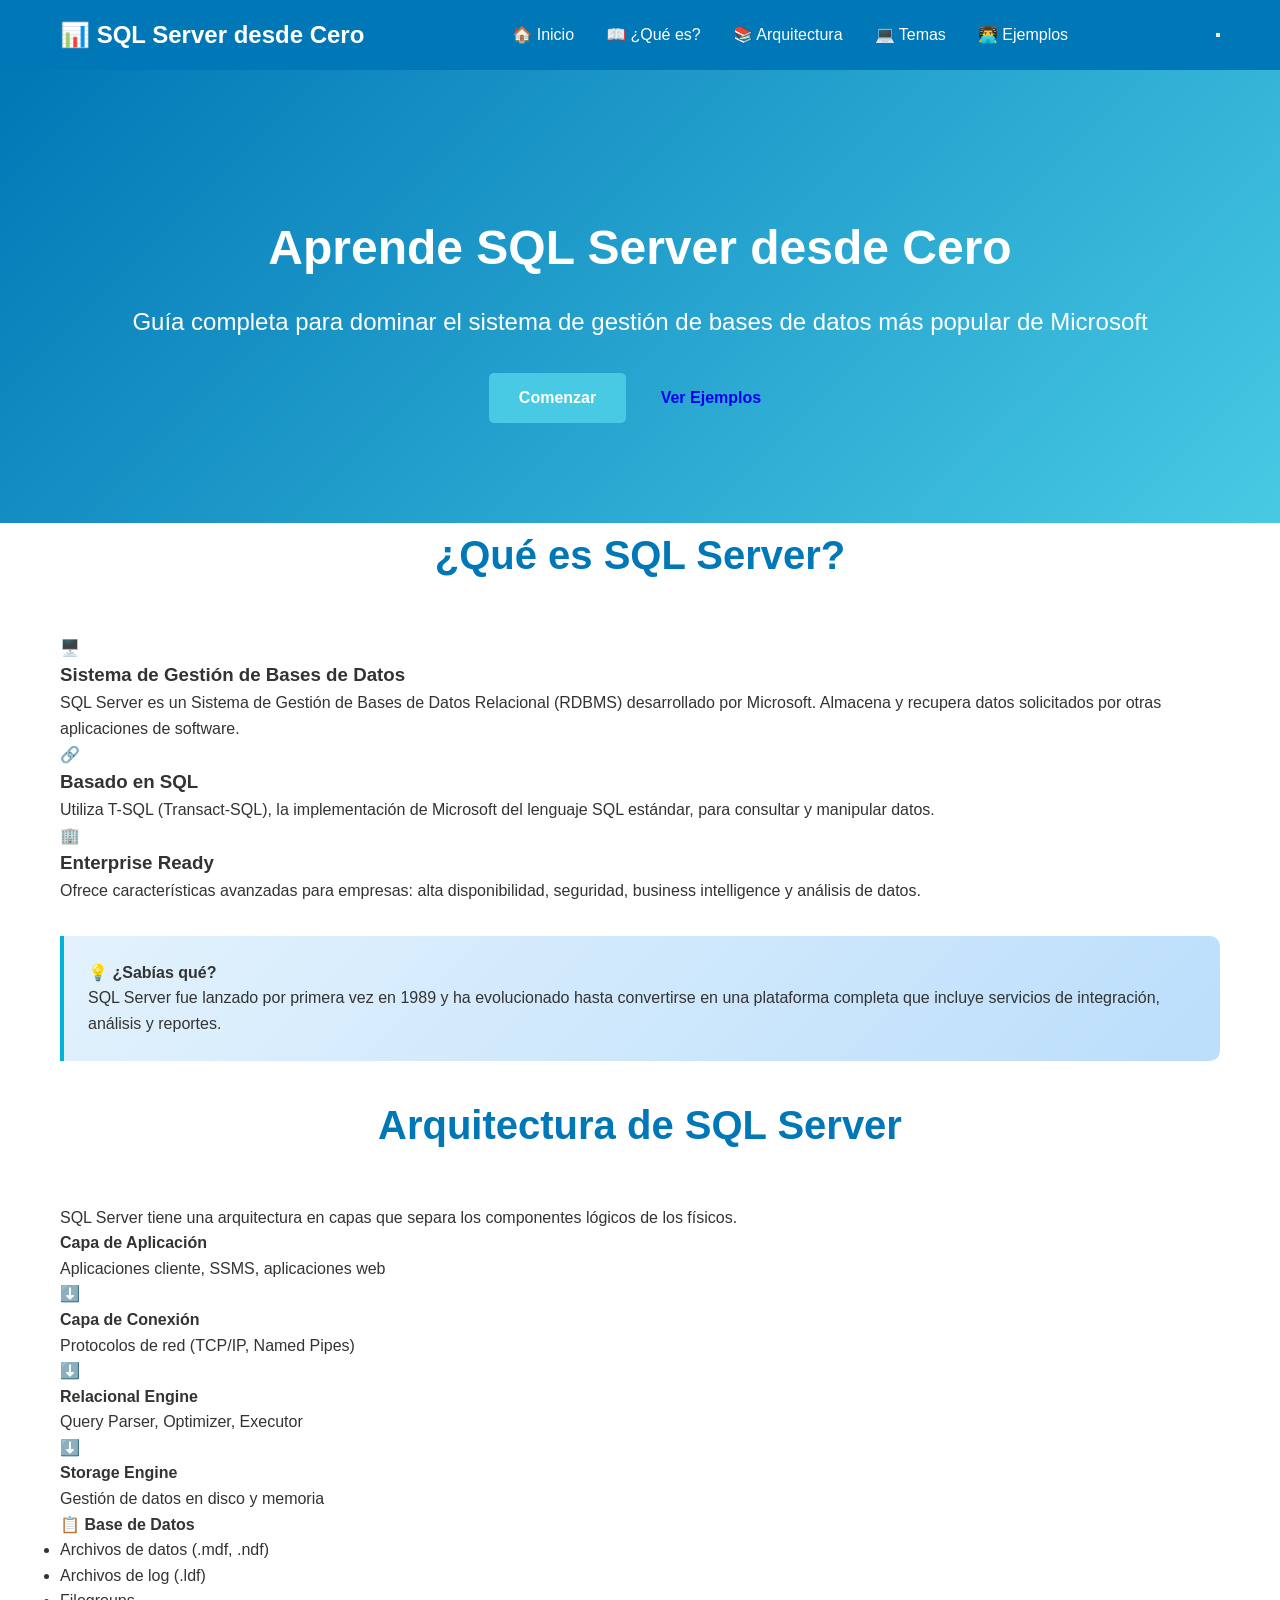
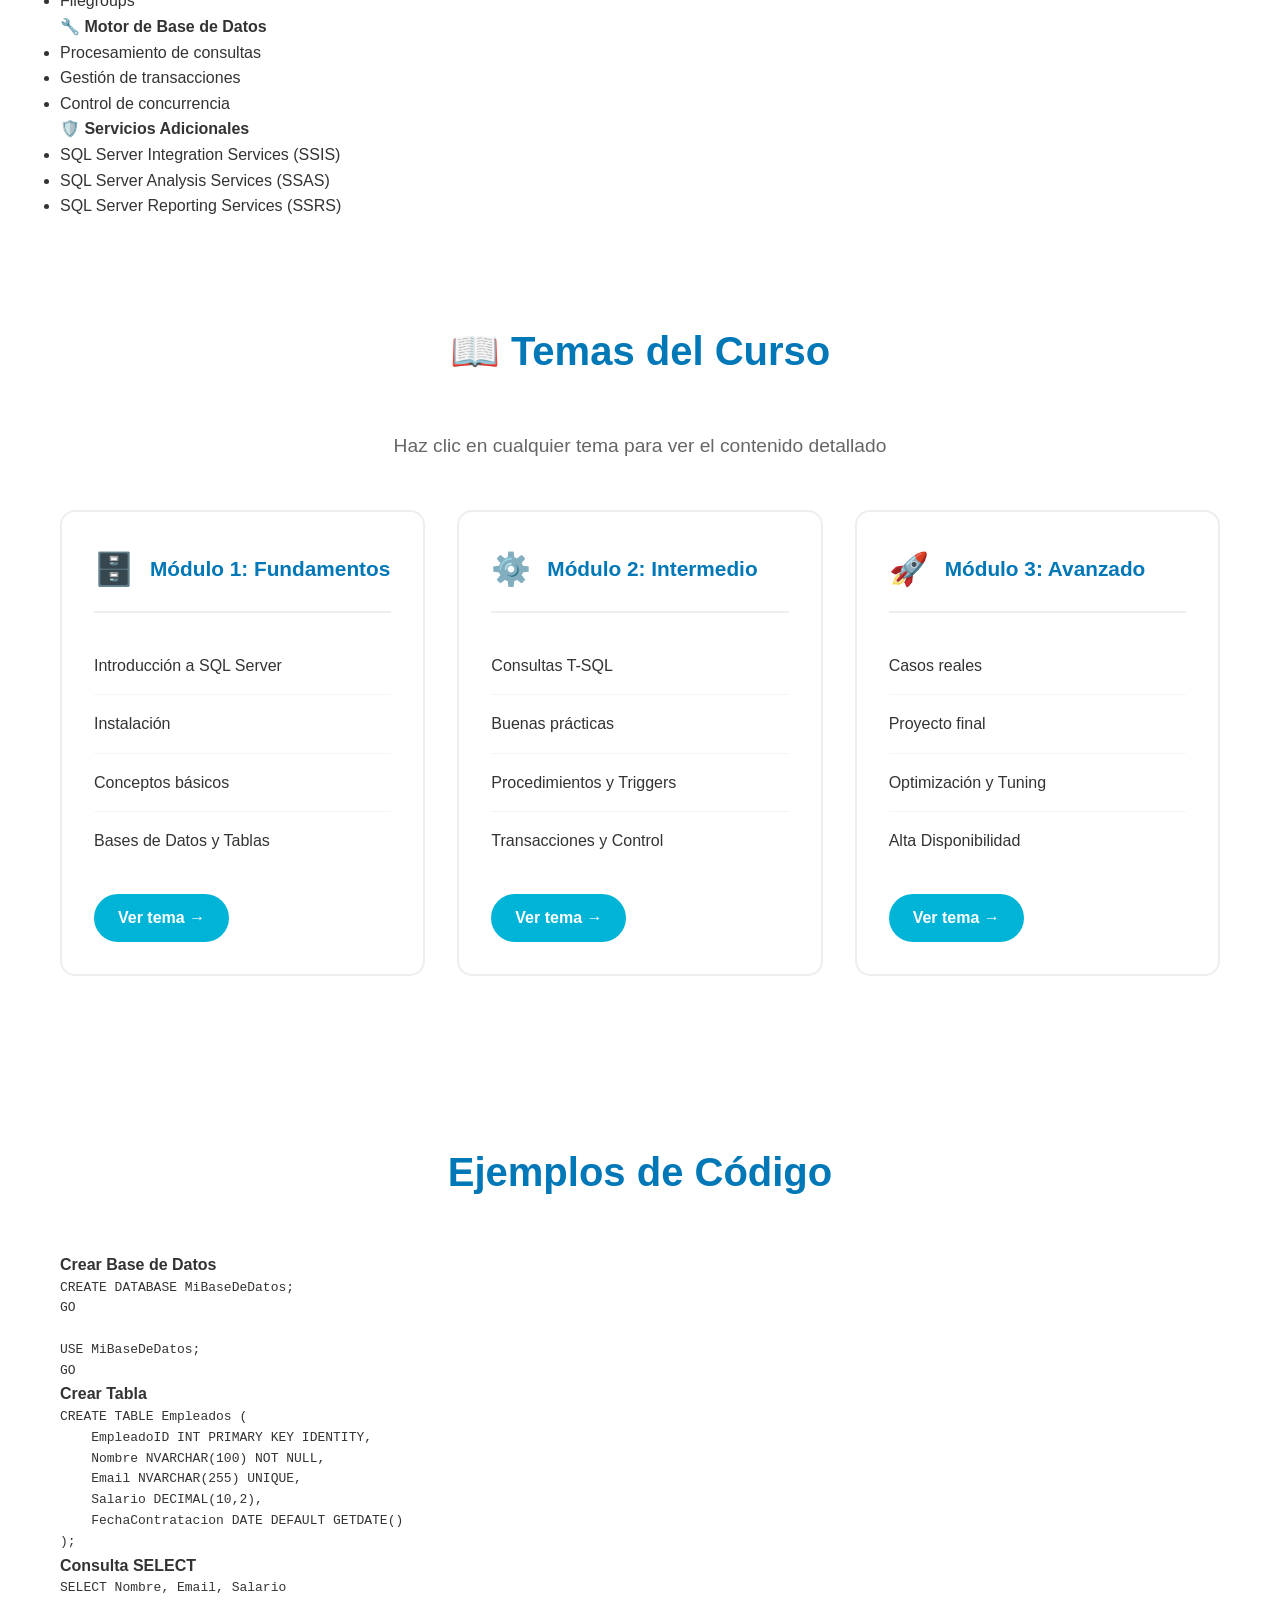
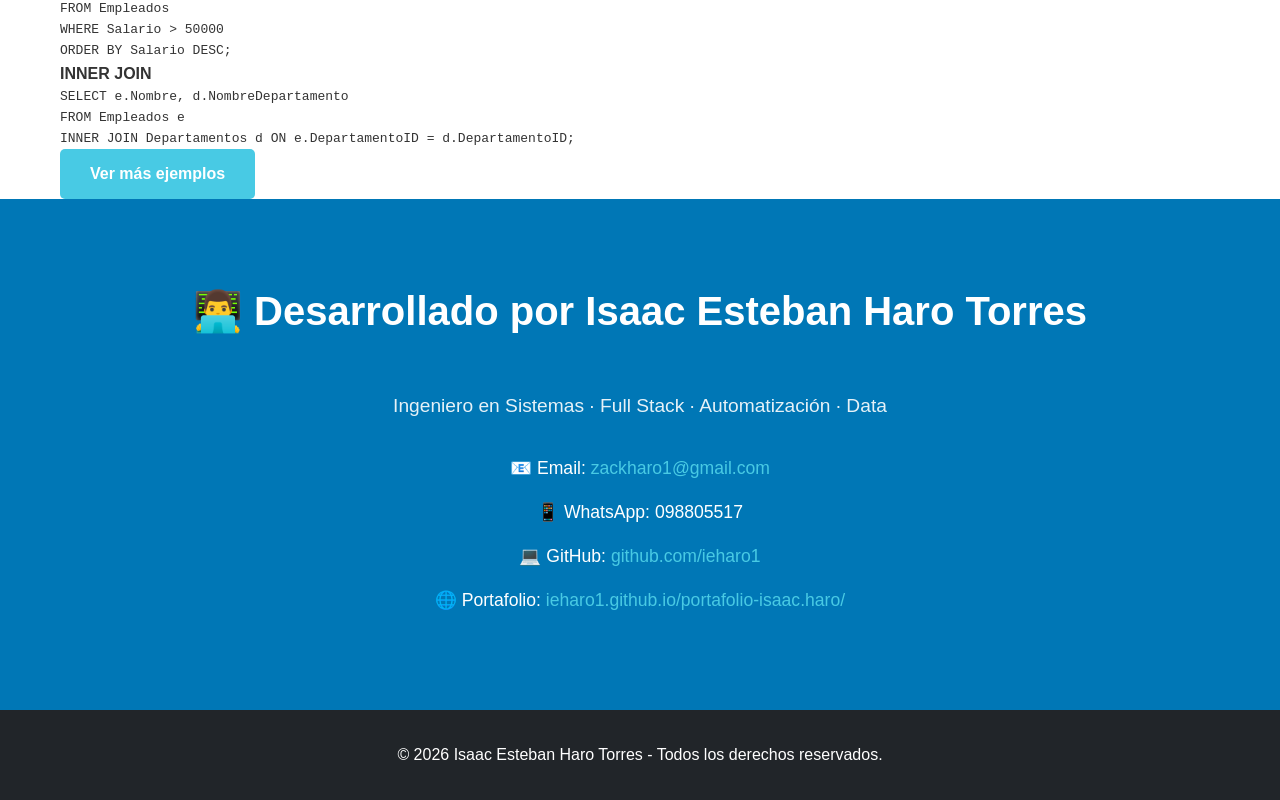
<file: index.html>
<!DOCTYPE html>
<html lang="es">
<head>
    <meta charset="UTF-8">
    <meta name="viewport" content="width=device-width, initial-scale=1.0">
    <title>SQL Server desde Cero - Guía Completa</title>
    <link rel="stylesheet" href="css/styles.css">
    <link href="https://fonts.googleapis.com/css2?family=Roboto:wght@300;400;500;700&family=Fira+Code:wght@400;500&display=swap" rel="stylesheet">
</head>
<body>
    <!-- Header -->
    <header class="header">
        <nav class="navbar">
            <div class="container">
                <div class="logo">
                    <span class="logo-icon">📊</span>
                    <span class="logo-text">SQL Server desde Cero</span>
                </div>
                <ul class="nav-menu" id="navMenu">
                    <li><a href="#inicio">🏠 Inicio</a></li>
                    <li><a href="#que-es">📖 ¿Qué es?</a></li>
                    <li><a href="#arquitectura">📚 Arquitectura</a></li>
                    <li><a href="#temas">💻 Temas</a></li>
                    <li><a href="#ejemplos">👨‍💻 Ejemplos</a></li>
                </ul>
                <button class="nav-toggle" id="navToggle">
                    <span></span>
                    <span></span>
                    <span></span>
                </button>
            </div>
        </nav>
    </header>

    <!-- Hero Section -->
    <section id="inicio" class="hero">
        <div class="container">
            <h1>Aprende SQL Server desde Cero</h1>
            <p class="hero-subtitle">Guía completa para dominar el sistema de gestión de bases de datos más popular de Microsoft</p>
            <div class="hero-buttons">
                <a href="#que-es" class="btn btn-primary">Comenzar</a>
                <a href="#ejemplos" class="btn btn-secondary">Ver Ejemplos</a>
            </div>
        </div>
    </section>

    <!-- ¿Qué es SQL Server? -->
    <section id="que-es" class="section">
        <div class="container">
            <h2>¿Qué es SQL Server?</h2>
            <div class="content-grid">
                <div class="content-card">
                    <div class="card-icon">🖥️</div>
                    <h3>Sistema de Gestión de Bases de Datos</h3>
                    <p>SQL Server es un Sistema de Gestión de Bases de Datos Relacional (RDBMS) desarrollado por Microsoft. Almacena y recupera datos solicitados por otras aplicaciones de software.</p>
                </div>
                <div class="content-card">
                    <div class="card-icon">🔗</div>
                    <h3>Basado en SQL</h3>
                    <p>Utiliza T-SQL (Transact-SQL), la implementación de Microsoft del lenguaje SQL estándar, para consultar y manipular datos.</p>
                </div>
                <div class="content-card">
                    <div class="card-icon">🏢</div>
                    <h3>Enterprise Ready</h3>
                    <p>Ofrece características avanzadas para empresas: alta disponibilidad, seguridad, business intelligence y análisis de datos.</p>
                </div>
            </div>
            
            <div class="info-box">
                <h4>💡 ¿Sabías qué?</h4>
                <p>SQL Server fue lanzado por primera vez en 1989 y ha evolucionado hasta convertirse en una plataforma completa que incluye servicios de integración, análisis y reportes.</p>
            </div>
        </div>
    </section>

    <!-- Arquitectura -->
    <section id="arquitectura" class="section section-alt">
        <div class="container">
            <h2>Arquitectura de SQL Server</h2>
            <p class="section-intro">SQL Server tiene una arquitectura en capas que separa los componentes lógicos de los físicos.</p>
            
            <div class="architecture-diagram">
                <div class="arch-layer">
                    <h4>Capa de Aplicación</h4>
                    <p>Aplicaciones cliente, SSMS, aplicaciones web</p>
                </div>
                <div class="arch-arrow">⬇️</div>
                <div class="arch-layer">
                    <h4>Capa de Conexión</h4>
                    <p>Protocolos de red (TCP/IP, Named Pipes)</p>
                </div>
                <div class="arch-arrow">⬇️</div>
                <div class="arch-layer">
                    <h4>Relacional Engine</h4>
                    <p>Query Parser, Optimizer, Executor</p>
                </div>
                <div class="arch-arrow">⬇️</div>
                <div class="arch-layer">
                    <h4>Storage Engine</h4>
                    <p>Gestión de datos en disco y memoria</p>
                </div>
            </div>

            <div class="components-grid">
                <div class="component-card">
                    <h4>📋 Base de Datos</h4>
                    <ul>
                        <li>Archivos de datos (.mdf, .ndf)</li>
                        <li>Archivos de log (.ldf)</li>
                        <li>Filegroups</li>
                    </ul>
                </div>
                <div class="component-card">
                    <h4>🔧 Motor de Base de Datos</h4>
                    <ul>
                        <li>Procesamiento de consultas</li>
                        <li>Gestión de transacciones</li>
                        <li>Control de concurrencia</li>
                    </ul>
                </div>
                <div class="component-card">
                    <h4>🛡️ Servicios Adicionales</h4>
                    <ul>
                        <li>SQL Server Integration Services (SSIS)</li>
                        <li>SQL Server Analysis Services (SSAS)</li>
                        <li>SQL Server Reporting Services (SSRS)</li>
                    </ul>
                </div>
            </div>
        </div>
    </section>

    <!-- Temas -->
    <section id="temas" class="topics">
        <div class="container">
            <h2>📖 Temas del Curso</h2>
            <p class="topics-intro">Haz clic en cualquier tema para ver el contenido detallado</p>
            
            <div class="topics-grid">
                <div class="topic-card">
                    <div class="topic-header">
                        <span class="topic-icon">🗄️</span>
                        <h3>Módulo 1: Fundamentos</h3>
                    </div>
                    <ul class="topic-list">
                        <li><a href="#tema1-1">Introducción a SQL Server</a></li>
                        <li><a href="#tema1-2">Instalación</a></li>
                        <li><a href="#tema1-3">Conceptos básicos</a></li>
                        <li><a href="#tema1-4">Bases de Datos y Tablas</a></li>
                    </ul>
                    <a href="#tema1-1" class="btn-topic">Ver tema →</a>
                </div>

                <div class="topic-card">
                    <div class="topic-header">
                        <span class="topic-icon">⚙️</span>
                        <h3>Módulo 2: Intermedio</h3>
                    </div>
                    <ul class="topic-list">
                        <li><a href="#tema2-1">Consultas T-SQL</a></li>
                        <li><a href="#tema2-2">Buenas prácticas</a></li>
                        <li><a href="#tema2-3">Procedimientos y Triggers</a></li>
                        <li><a href="#tema2-4">Transacciones y Control</a></li>
                    </ul>
                    <a href="#tema2-1" class="btn-topic">Ver tema →</a>
                </div>

                <div class="topic-card">
                    <div class="topic-header">
                        <span class="topic-icon">🚀</span>
                        <h3>Módulo 3: Avanzado</h3>
                    </div>
                    <ul class="topic-list">
                        <li><a href="#tema3-1">Casos reales</a></li>
                        <li><a href="#tema3-2">Proyecto final</a></li>
                        <li><a href="#tema3-3">Optimización y Tuning</a></li>
                        <li><a href="#tema3-4">Alta Disponibilidad</a></li>
                    </ul>
                    <a href="#tema3-1" class="btn-topic">Ver tema →</a>
                </div>
            </div>

            <!-- Contenido Detallado de Temas -->
            <div class="topic-content">
                <div class="content-detail" id="tema1-1">
                    <h3>📊 Introducción a SQL Server</h3>
                    <div class="content-body">
                        <p><strong>SQL Server</strong> es un Sistema de Gestión de Bases de Datos Relacional (RDBMS) desarrollado por Microsoft. Utiliza T-SQL (Transact-SQL) para consultar y manipular datos.</p>
                        <h4>Historia:</h4>
                        <p>SQL Server fue lanzado por primera vez en 1989 y ha evolucionado hasta convertirse en una plataforma completa que incluye servicios de integración, análisis y reportes.</p>
                        <h4>Características Principales:</h4>
                        <ul>
                            <li><strong>T-SQL:</strong> Extensión de Microsoft del SQL estándar</li>
                            <li><strong>SSMS:</strong> SQL Server Management Studio</li>
                            <li><strong>Integration Services:</strong> SSIS para ETL</li>
                            <li><strong>Reporting Services:</strong> SSRS para reportes</li>
                        </ul>
                        <div class="info-box">
                            <strong>💡 ¿Sabías qué?</strong>
                            <p>SQL Server es usado por miles de empresas Fortune 500 para manejar datos críticos de negocio.</p>
                        </div>
                    </div>
                    <a href="#temas" class="btn btn-back">← Volver a temas</a>
                </div>

                <div class="content-detail" id="tema1-2">
                    <h3>🔧 Instalación de SQL Server</h3>
                    <div class="content-body">
                        <h4>En Windows:</h4>
                        <ol>
                            <li>Descarga SQL Server Express desde microsoft.com</li>
                            <li>Descarga SSMS (SQL Server Management Studio)</li>
                            <li>Ejecuta el instalador</li>
                            <li>Selecciona "Basic" installation</li>
                        </ol>
                        <h4>Verificar instalación:</h4>
                        <pre><code>-- Conectar desde SSMS
-- Server: localhost\SQLEXPRESS
-- Authentication: Windows Authentication</code></pre>
                        <h4>Linux (Docker):</h4>
                        <pre><code>docker run -e "ACCEPT_EULA=Y" -e "SA_PASSWORD=TuPassword123" -p 1433:1433 -d mcr.microsoft.com/mssql/server:2022-latest</code></pre>
                    </div>
                    <a href="#temas" class="btn btn-back">← Volver a temas</a>
                </div>

                <div class="content-detail" id="tema1-3">
                    <h3>📦 Conceptos Básicos</h3>
                    <div class="content-body">
                        <h4>Crear Base de Datos:</h4>
                        <pre><code>CREATE DATABASE MiEmpresa;
GO
USE MiEmpresa;
GO</code></pre>
                        <h4>Crear Tabla:</h4>
                        <pre><code>CREATE TABLE Empleados (
    EmpleadoID INT PRIMARY KEY IDENTITY(1,1),
    Nombre NVARCHAR(100) NOT NULL,
    Email NVARCHAR(255) UNIQUE,
    Salario DECIMAL(10,2),
    FechaContratacion DATE DEFAULT GETDATE()
);</code></pre>
                        <h4>Tipos de Datos:</h4>
                        <ul>
                            <li><strong>INT:</strong> Números enteros</li>
                            <li><strong>NVARCHAR(n):</strong> Texto Unicode</li>
                            <li><strong>DECIMAL(m,n):</strong> Números decimales</li>
                            <li><strong>DATETIME:</strong> Fecha y hora</li>
                        </ul>
                    </div>
                    <a href="#temas" class="btn btn-back">← Volver a temas</a>
                </div>

                <div class="content-detail" id="tema2-1">
                    <h3>💻 Consultas T-SQL</h3>
                    <div class="content-body">
                        <h4>SELECT Básico:</h4>
                        <pre><code>SELECT * FROM Empleados;
SELECT Nombre, Salario FROM Empleados WHERE Salario > 50000;
SELECT COUNT(*) as Total FROM Empleados;</code></pre>
                        <h4>JOINs:</h4>
                        <pre><code>-- INNER JOIN
SELECT e.Nombre, d.NombreDepartamento
FROM Empleados e
INNER JOIN Departamentos d ON e.DepartamentoID = d.DepartamentoID;

-- LEFT JOIN
SELECT e.Nombre, d.NombreDepartamento
FROM Empleados e
LEFT JOIN Departamentos d ON e.DepartamentoID = d.DepartamentoID;</code></pre>
                        <h4>Agregaciones:</h4>
                        <pre><code>SELECT DepartamentoID, AVG(Salario) as Promedio
FROM Empleados
GROUP BY DepartamentoID
HAVING AVG(Salario) > 50000;</code></pre>
                    </div>
                    <a href="#temas" class="btn btn-back">← Volver a temas</a>
                </div>

                <div class="content-detail" id="tema2-2">
                    <h3>✅ Buenas Prácticas</h3>
                    <div class="content-body">
                        <h4>Índices:</h4>
                        <pre><code>-- Crear índice
CREATE INDEX IX_Empleados_Email ON Empleados(Email);

-- Índice único
CREATE UNIQUE INDEX IX_Empleados_Email_Unique ON Empleados(Email);</code></pre>
                        <h4>Vistas:</h4>
                        <pre><code>CREATE VIEW VistaEmpleados AS
SELECT e.Nombre, d.NombreDepartamento
FROM Empleados e
JOIN Departamentos d ON e.DepartamentoID = d.DepartamentoID;</code></pre>
                        <h4>Execution Plan:</h4>
                        <pre><code>SET STATISTICS IO ON;
SET STATISTICS TIME ON;
SELECT * FROM Empleados WHERE Email = 'test@email.com';</code></pre>
                    </div>
                    <a href="#temas" class="btn btn-back">← Volver a temas</a>
                </div>

                <div class="content-detail" id="tema3-1">
                    <h3>🚀 Stored Procedures y Triggers</h3>
                    <div class="content-body">
                        <h4>Stored Procedure:</h4>
                        <pre><code>CREATE PROCEDURE ObtenerEmpleados
AS
BEGIN
    SELECT * FROM Empleados;
END;

-- Ejecutar
EXEC ObtenerEmpleados;</code></pre>
                        <h4>Trigger:</h4>
                        <pre><code>CREATE TRIGGER trg_ActualizarFecha
ON Empleados
AFTER UPDATE
AS
BEGIN
    PRINT 'Empleado actualizado';
END;</code></pre>
                        <h4>Transacciones:</h4>
                        <pre><code>BEGIN TRANSACTION;
BEGIN TRY
    UPDATE Cuenta SET Saldo = Saldo - 100 WHERE Id = 1;
    UPDATE Cuenta SET Saldo = Saldo + 100 WHERE Id = 2;
    COMMIT TRANSACTION;
END TRY
BEGIN CATCH
    ROLLBACK TRANSACTION;
END CATCH;</code></pre>
                    </div>
                    <a href="#temas" class="btn btn-back">← Volver a temas</a>
                </div>

                <div class="content-detail" id="tema3-2">
                    <h3>📋 Proyecto Final</h3>
                    <div class="content-body">
                        <p>Desarrolla una base de datos empresarial completa:</p>
                        <ol>
                            <li>Diseñar modelo entidad-relación</li>
                            <li>Crear tablas con restricciones</li>
                            <li>Implementar stored procedures</li>
                            <li>Crear triggers para auditoría</li>
                            <li>Configurar índices estratégicos</li>
                            <li>Implementar backup automático</li>
                        </ol>
                        <div class="info-box">
                            <strong>💡 Proyecto sugerido:</strong>
                            <p>Crea una base de datos para sistema de ventas con clientes, productos, pedidos y facturas.</p>
                        </div>
                    </div>
                    <a href="#temas" class="btn btn-back">← Volver a temas</a>
                </div>
                <div class="content-detail" id="tema1-4">
                    <h3>💾 Backup, Restore y SQL Server Management Studio</h3>
                    <div class="content-body">
                        <h4>Backup con T-SQL:</h4>
                        <pre><code>-- Backup completo
BACKUP DATABASE MiEmpresa
TO DISK = 'C:\Backups\MiEmpresa_Full.bak'
WITH COMPRESSION, CHECKSUM;

-- Backup de transaction log
BACKUP LOG MiEmpresa
TO DISK = 'C:\Backups\MiEmpresa_Log.bak';</code></pre>
                        <h4>Restore:</h4>
                        <pre><code>-- Restore completo
RESTORE DATABASE MiEmpresa
FROM DISK = 'C:\Backups\MiEmpresa_Full.bak'
WITH REPLACE;

-- Restore con move
RESTORE DATABASE MiEmpresa
FROM DISK = 'C:\Backups\MiEmpresa_Full.bak'
WITH MOVE 'MiEmpresa_Data' TO 'D:\Data\MiEmpresa.mdf',
     MOVE 'MiEmpresa_Log' TO 'E:\Logs\MiEmpresa_log.ldf';</code></pre>
                        <h4>SSMS (SQL Server Management Studio):</h4>
                        <ul>
                            <li>Diseño visual de bases de datos</li>
                            <li>Editor de queries con IntelliSense</li>
                            <li>Plan de ejecución visual</li>
                            <li>Gestión de jobs del SQL Agent</li>
                            <li>Import/Export de datos</li>
                        </ul>
                    </div>
                    <a href="#temas" class="btn btn-back">← Volver a temas</a>
                </div>

                <div class="content-detail" id="tema2-3">
                    <h3>🔐 Transacciones y Control de Concurrencia</h3>
                    <div class="content-body">
                        <h4>Transacciones:</h4>
                        <pre><code>BEGIN TRANSACTION;

UPDATE Cuenta SET Saldo = Saldo - 1000 WHERE Id = 1;
UPDATE Cuenta SET Saldo = Saldo + 1000 WHERE Id = 2;

-- Verificar
SELECT * FROM Cuenta WHERE Id IN (1, 2);

-- Confirmar o revertir
COMMIT TRANSACTION;
-- o ROLLBACK TRANSACTION;</code></pre>
                        <h4>TRY...CATCH:</h4>
                        <pre><code>BEGIN TRY
    BEGIN TRANSACTION;
    
    UPDATE Inventario SET Cantidad = Cantidad - 5 WHERE ProductoId = 101;
    INSERT INTO Pedidos (ProductoId, Cantidad) VALUES (101, 5);
    
    COMMIT TRANSACTION;
END TRY
BEGIN CATCH
    ROLLBACK TRANSACTION;
    PRINT 'Error: ' + ERROR_MESSAGE();
END CATCH;</code></pre>
                        <h4>Isolation Levels:</h4>
                        <pre><code>-- Ver nivel actual
DBCC USEROPTIONS;

-- Cambiar nivel
SET TRANSACTION ISOLATION LEVEL SERIALIZABLE;

-- Niveles: READ UNCOMMITTED, READ COMMITTED, REPEATABLE READ, SNAPSHOT, SERIALIZABLE</code></pre>
                        <h4>Locking Hints:</h4>
                        <pre><code>SELECT * FROM Empleados WITH (NOLOCK);
SELECT * FROM Inventario WITH (TABLOCK);</code></pre>
                    </div>
                    <a href="#temas" class="btn btn-back">← Volver a temas</a>
                </div>

                <div class="content-detail" id="tema2-4">
                    <h3>📊 Subconsultas y CTEs</h3>
                    <div class="content-body">
                        <h4>Subconsultas:</h4>
                        <pre><code>-- Escalar
SELECT Nombre, Salario,
    (SELECT AVG(Salario) FROM Empleados) AS Promedio
FROM Empleados;

-- En WHERE
SELECT Nombre FROM Empleados
WHERE Salario > (SELECT AVG(Salario) FROM Empleados);</code></pre>
                        <h4>CTE (Common Table Expression):</h4>
                        <pre><code>;WITH DeptStats AS (
    SELECT DepartamentoID, AVG(Salario) AS Promedio
    FROM Empleados
    GROUP BY DepartamentoID
)
SELECT e.Nombre, e.Salario, d.Promedio
FROM Empleados e
JOIN DeptStats d ON e.DepartamentoID = d.DepartamentoID
WHERE e.Salario > d.Promedio;</code></pre>
                        <h4>CTE Recursivo:</h4>
                        <pre><code>;WITH Organigrama AS (
    SELECT Id, Nombre, ManagerId, 1 AS Nivel
    FROM Empleados WHERE ManagerId IS NULL
    
    UNION ALL
    
    SELECT e.Id, e.Nombre, e.ManagerId, o.Nivel + 1
    FROM Empleados e
    JOIN Organigrama o ON e.ManagerId = o.Id
)
SELECT * FROM Organigrama ORDER BY Nivel;</code></pre>
                        <h4>UNION y UNION ALL:</h4>
                        <pre><code>SELECT Nombre FROM Empleados2023
UNION
SELECT Nombre FROM Empleados2024;</code></pre>
                    </div>
                    <a href="#temas" class="btn btn-back">← Volver a temas</a>
                </div>

                <div class="content-detail" id="tema3-3">
                    <h3>🧩 Functions y Functions Avanzadas</h3>
                    <div class="content-body">
                        <h4>Scalar Functions:</h4>
                        <pre><code>CREATE FUNCTION dbo.CalcularIVA(@Precio DECIMAL(10,2))
RETURNS DECIMAL(10,2)
AS
BEGIN
    RETURN @Precio * 0.16;
END;

-- Uso
SELECT Nombre, Precio, dbo.CalcularIVA(Precio) AS IVA FROM Productos;</code></pre>
                        <h4>Table-Valued Functions:</h4>
                        <pre><code>CREATE FUNCTION dbo.ObtenerEmpleadosDept(@DeptID INT)
RETURNS TABLE
AS
RETURN
(
    SELECT * FROM Empleados WHERE DepartamentoID = @DeptID
);

-- Uso
SELECT * FROM dbo.ObtenerEmpleadosDept(5);</code></pre>
                        <h4>Functions del Sistema:</h4>
                        <pre><code>GETDATE()          -- Fecha actual
DATEADD(day, 5, GETDATE())  -- Agregar días
DATEDIFF(day, fecha1, fecha2)  -- Diferencia en días
STRING_AGG(nombre, ', ')  -- Concatenar
IIF(condicion, valor1, valor2)  -- Condicional</code></pre>
                    </div>
                    <a href="#temas" class="btn btn-back">← Volver a temas</a>
                </div>

                <div class="content-detail" id="tema3-4">
                    <h3>🚀 SQL Server Agent y Automatización</h3>
                    <div class="content-body">
                        <h4>Jobs:</h4>
                        <pre><code>-- Crear job
EXEC msdb.dbo.sp_add_job
    @job_name = 'BackupDiario',
    @description = 'Backup diario de la base';

-- Agregar step
EXEC msdb.dbo.sp_add_jobstep
    @job_name = 'BackupDiario',
    @step_name = 'Ejecutar Backup',
    @command = 'BACKUP DATABASE MiEmpresa TO DISK = ''...'';';

-- Schedule
EXEC msdb.dbo.sp_add_jobschedule
    @job_name = 'BackupDiario',
    @name = 'DiarioAMedianoche',
    @freq_type = 4,
    @freq_interval = 1,
    @active_start_time = 0;</code></pre>
                        <h4>Alerts:</h4>
                        <pre><code>-- Crear alert para errores
EXEC msdb.dbo.sp_add_alert
    @name = 'ErrorAlert',
    @message_id = 50001,
    @severity = 16,
    @enabled = 1;</code></pre>
                        <h4>Database Mail:</h4>
                        <pre><code>-- Configurar email
EXEC sp_configure 'show advanced', 1;
RECONFIGURE;
EXEC sp_MSsetalertinfo;

-- Enviar email desde procedure
EXEC msdb.dbo.sp_send_dbmail
    @profile_name = 'AdminProfile',
    @recipients = 'admin@empresa.com',
    @subject = 'Reporte Diario',
    @body = 'El backup se completó exitosamente.';</code></pre>
                    </div>
                    <a href="#temas" class="btn btn-back">← Volver a temas</a>
                </div>
            </div>
        </div>
    </section>

    <!-- Ejemplos -->
    <section id="ejemplos" class="section section-alt">
        <div class="container">
            <h2>Ejemplos de Código</h2>
            <div class="examples-container">
                <div class="example-card">
                    <h4>Crear Base de Datos</h4>
                    <pre><code class="language-sql">CREATE DATABASE MiBaseDeDatos;
GO

USE MiBaseDeDatos;
GO</code></pre>
                </div>
                <div class="example-card">
                    <h4>Crear Tabla</h4>
                    <pre><code class="language-sql">CREATE TABLE Empleados (
    EmpleadoID INT PRIMARY KEY IDENTITY,
    Nombre NVARCHAR(100) NOT NULL,
    Email NVARCHAR(255) UNIQUE,
    Salario DECIMAL(10,2),
    FechaContratacion DATE DEFAULT GETDATE()
);</code></pre>
                </div>
                <div class="example-card">
                    <h4>Consulta SELECT</h4>
                    <pre><code class="language-sql">SELECT Nombre, Email, Salario
FROM Empleados
WHERE Salario > 50000
ORDER BY Salario DESC;</code></pre>
                </div>
                <div class="example-card">
                    <h4>INNER JOIN</h4>
                    <pre><code class="language-sql">SELECT e.Nombre, d.NombreDepartamento
FROM Empleados e
INNER JOIN Departamentos d ON e.DepartamentoID = d.DepartamentoID;</code></pre>
                </div>
            </div>
            <div class="text-center">
                <a href="examples/ejemplos-completos.html" class="btn btn-primary">Ver más ejemplos</a>
            </div>
        </div>
    </section>

        <section id="contacto" class="contact">
            <div class="container">
                <h2>👨‍💻 Desarrollado por Isaac Esteban Haro Torres</h2>
                <p class="contact-title">Ingeniero en Sistemas · Full Stack · Automatización · Data</p>
                <div class="contact-info">
                    <p>📧 Email: <a href="mailto:zackharo1@gmail.com">zackharo1@gmail.com</a></p>
                    <p>📱 WhatsApp: 098805517</p>
                    <p>💻 GitHub: <a href="https://github.com/ieharo1" target="_blank">github.com/ieharo1</a></p>
                    <p>🌐 Portafolio: <a href="https://ieharo1.github.io/portafolio-isaac.haro/" target="_blank">ieharo1.github.io/portafolio-isaac.haro/</a></p>
                </div>
            </div>
        </section>
    </main>

    <footer class="footer">
        <div class="container">
            <p>&copy; 2026 Isaac Esteban Haro Torres - Todos los derechos reservados.</p>
        </div>
    </footer>

    <script src="js/main.js"></script>
</body>
</html>
</file>
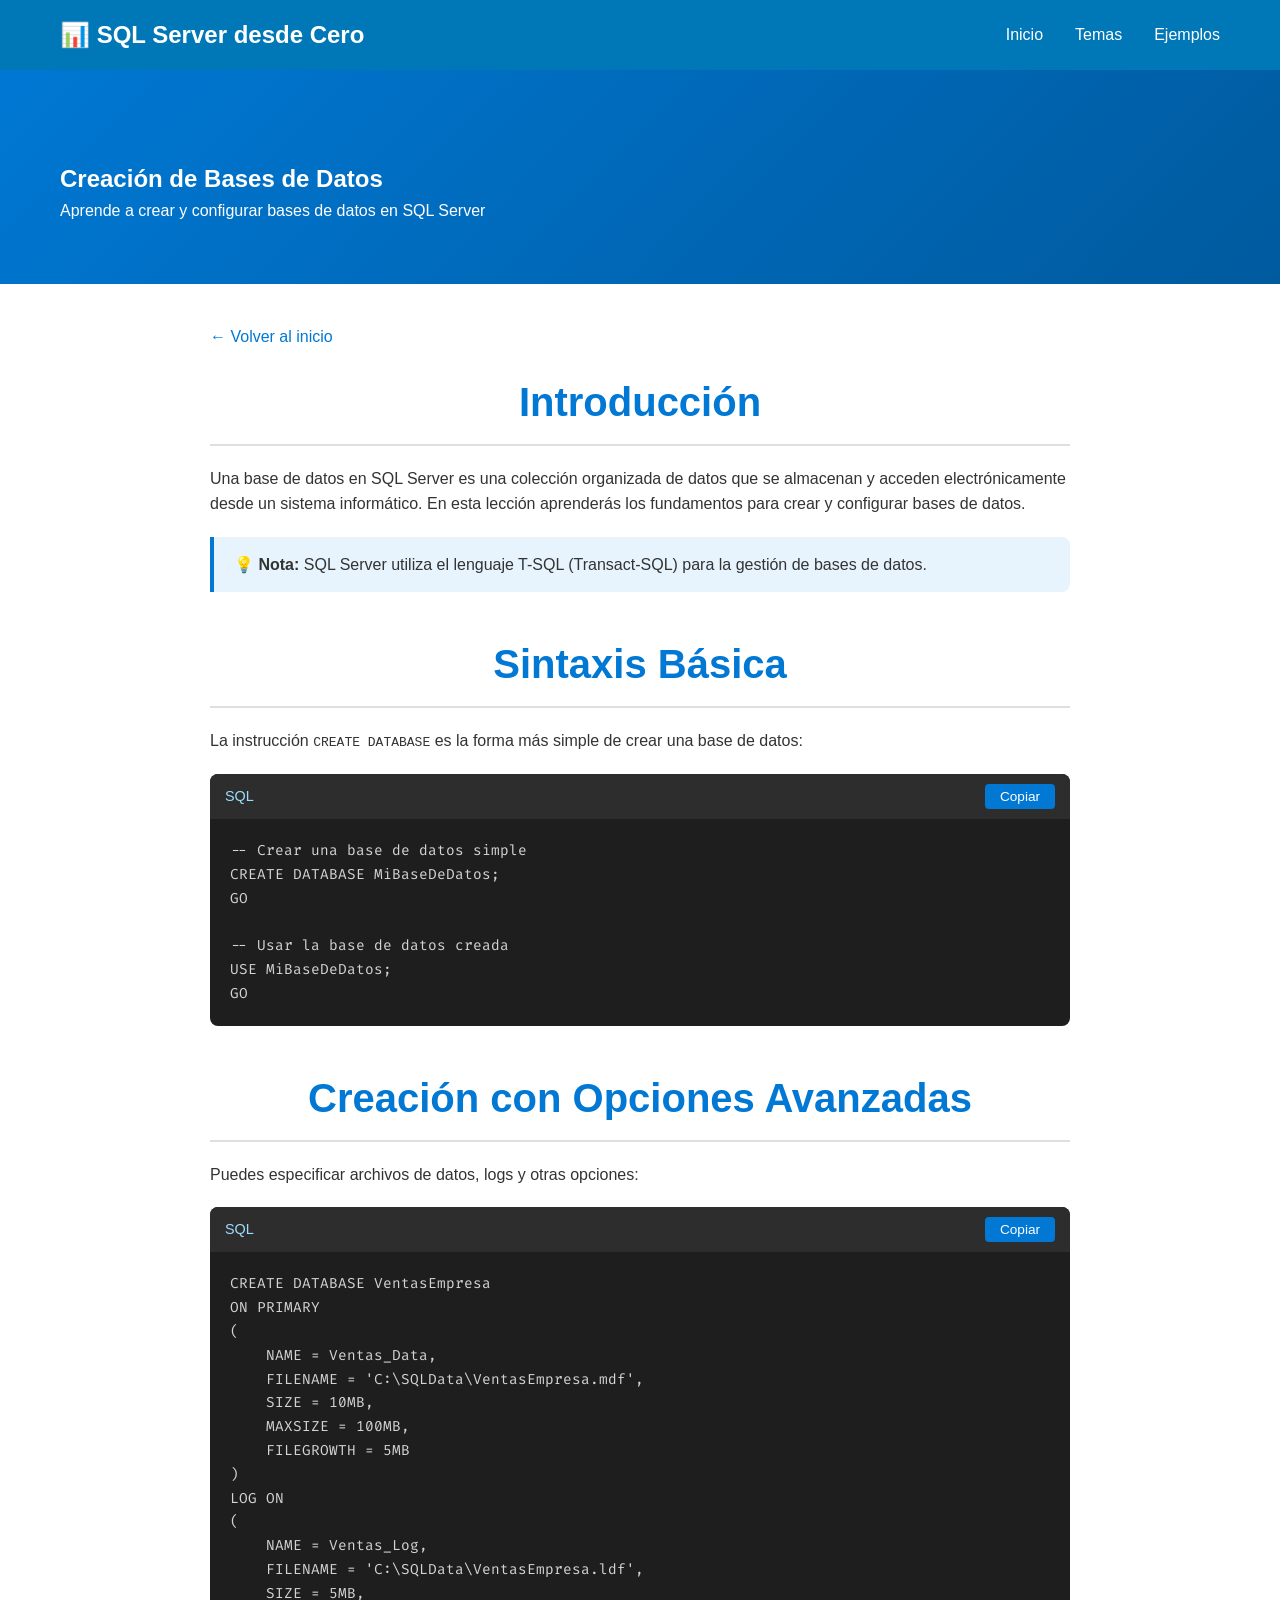
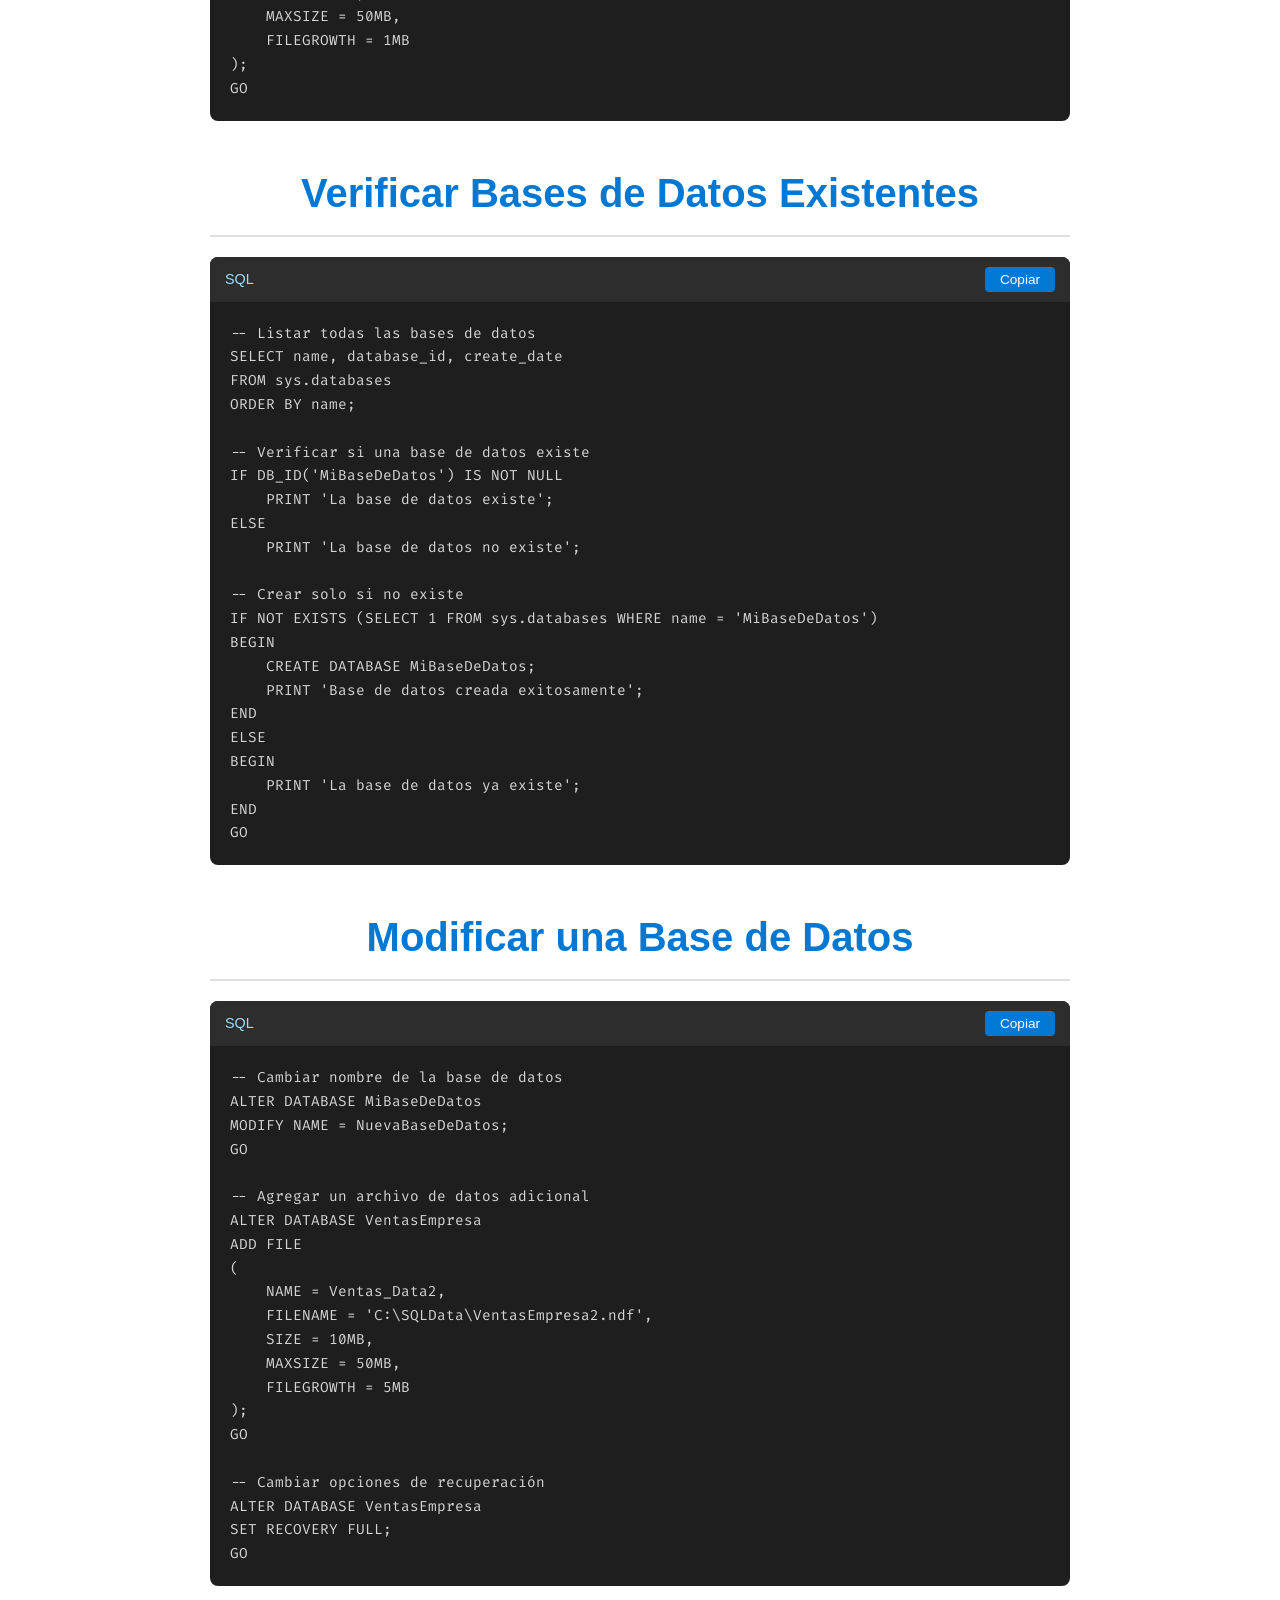
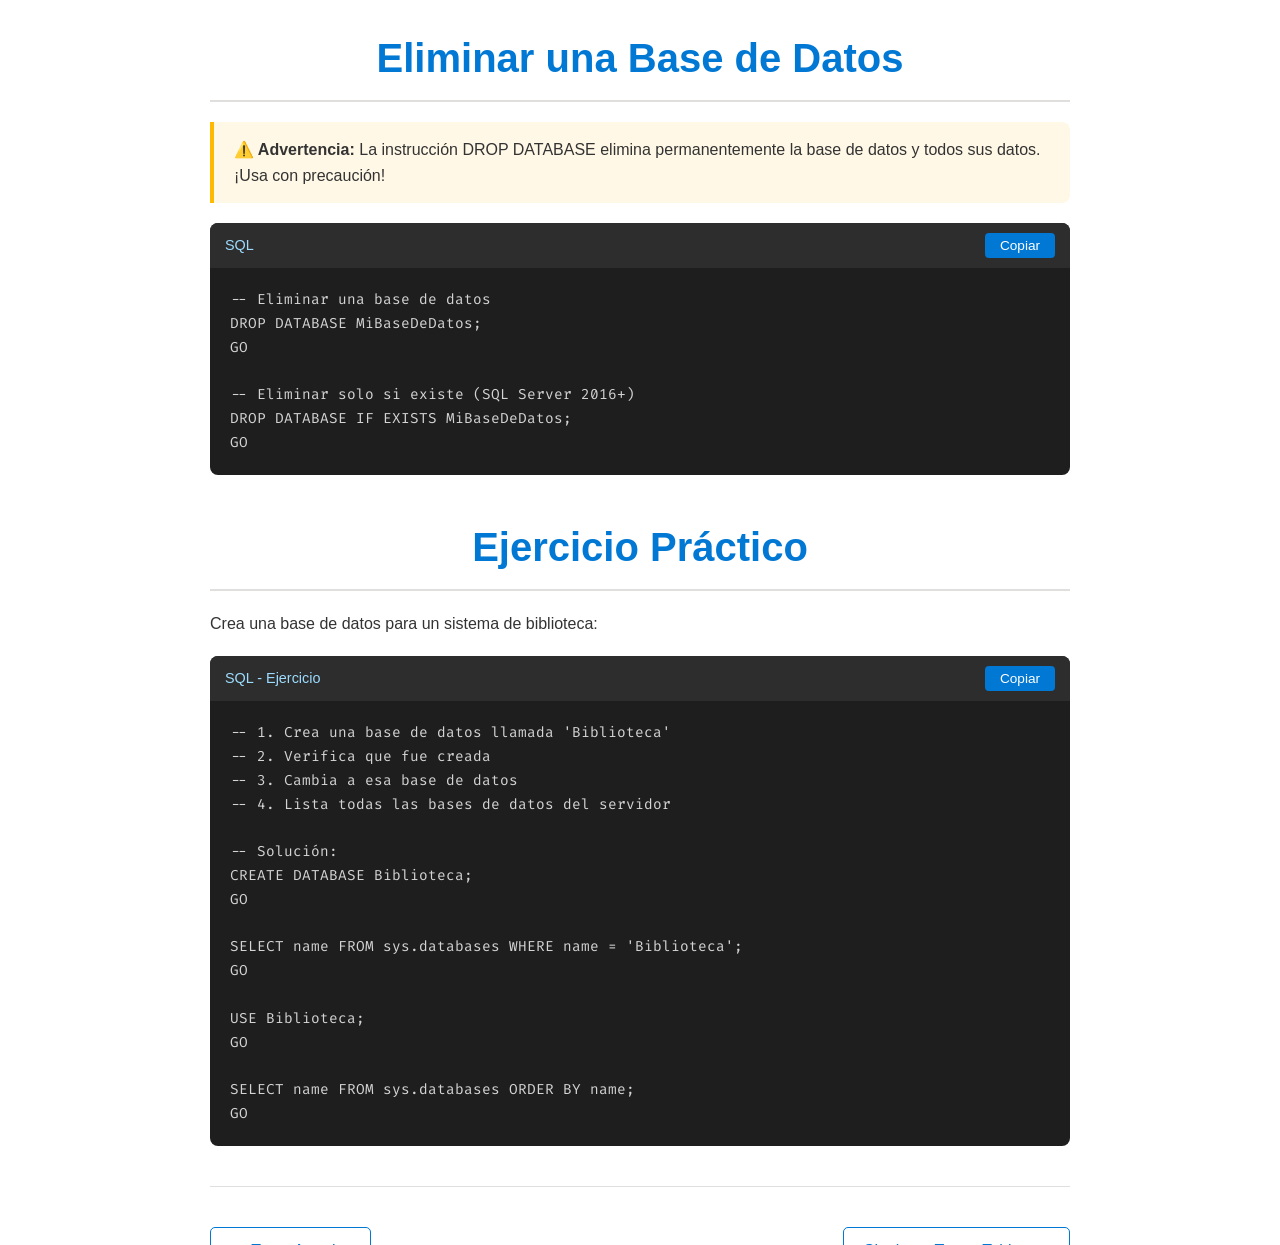
<file: docs/01-creacion-base-datos.html>
<!DOCTYPE html>
<html lang="es">
<head>
    <meta charset="UTF-8">
    <meta name="viewport" content="width=device-width, initial-scale=1.0">
    <title>01 - Creación de Bases de Datos | SQL Server desde Cero</title>
    <link rel="stylesheet" href="../css/styles.css">
    <link href="https://fonts.googleapis.com/css2?family=Roboto:wght@300;400;500;700&family=Fira+Code:wght@400;500&display=swap" rel="stylesheet">
    <style>
        .doc-header {
            background: linear-gradient(135deg, #0078d4 0%, #005a9e 100%);
            color: white;
            padding: 100px 0 60px;
            margin-top: 60px;
        }
        .doc-content {
            max-width: 900px;
            margin: 0 auto;
            padding: 40px 20px;
        }
        .doc-section {
            margin-bottom: 40px;
        }
        .doc-section h2 {
            color: #0078d4;
            border-bottom: 2px solid #e1dfdd;
            padding-bottom: 10px;
            margin-bottom: 20px;
        }
        .code-example {
            background: #1e1e1e;
            border-radius: 8px;
            overflow: hidden;
            margin: 20px 0;
        }
        .code-header {
            background: #2d2d2d;
            padding: 10px 15px;
            display: flex;
            justify-content: space-between;
            align-items: center;
        }
        .code-header span {
            color: #9cdcfe;
            font-size: 0.9rem;
        }
        .copy-btn {
            background: #0078d4;
            color: white;
            border: none;
            padding: 5px 15px;
            border-radius: 4px;
            cursor: pointer;
            font-size: 0.85rem;
        }
        .copy-btn:hover {
            background: #005a9e;
        }
        .code-example pre {
            margin: 0;
            padding: 20px;
            overflow-x: auto;
        }
        .code-example code {
            font-family: 'Fira Code', monospace;
            font-size: 0.9rem;
            color: #d4d4d4;
            line-height: 1.6;
        }
        .note {
            background: #e8f4fd;
            border-left: 4px solid #0078d4;
            padding: 15px 20px;
            margin: 20px 0;
            border-radius: 0 8px 8px 0;
        }
        .warning {
            background: #fff8e6;
            border-left: 4px solid #ffb900;
            padding: 15px 20px;
            margin: 20px 0;
            border-radius: 0 8px 8px 0;
        }
        .back-link {
            display: inline-block;
            margin-bottom: 20px;
            color: #0078d4;
            text-decoration: none;
            font-weight: 500;
        }
        .back-link:hover {
            text-decoration: underline;
        }
        .nav-docs {
            display: flex;
            justify-content: space-between;
            margin-top: 40px;
            padding-top: 40px;
            border-top: 1px solid #e1dfdd;
        }
        .nav-docs a {
            color: #0078d4;
            text-decoration: none;
            padding: 10px 20px;
            border: 1px solid #0078d4;
            border-radius: 5px;
            transition: all 0.3s;
        }
        .nav-docs a:hover {
            background: #0078d4;
            color: white;
        }
    </style>
</head>
<body>
    <!-- Header -->
    <header class="header">
        <nav class="navbar">
            <div class="container">
                <div class="logo">
                    <span class="logo-icon">📊</span>
                    <span class="logo-text">SQL Server desde Cero</span>
                </div>
                <ul class="nav-menu" id="navMenu">
                    <li><a href="../index.html">Inicio</a></li>
                    <li><a href="../index.html#temas">Temas</a></li>
                    <li><a href="../index.html#ejemplos">Ejemplos</a></li>
                </ul>
            </div>
        </nav>
    </header>

    <!-- Doc Header -->
    <section class="doc-header">
        <div class="container">
            <h1>Creación de Bases de Datos</h1>
            <p>Aprende a crear y configurar bases de datos en SQL Server</p>
        </div>
    </section>

    <!-- Doc Content -->
    <section class="doc-content">
        <a href="../index.html" class="back-link">← Volver al inicio</a>

        <!-- Introducción -->
        <div class="doc-section">
            <h2>Introducción</h2>
            <p>Una base de datos en SQL Server es una colección organizada de datos que se almacenan y acceden electrónicamente desde un sistema informático. En esta lección aprenderás los fundamentos para crear y configurar bases de datos.</p>
            
            <div class="note">
                <strong>💡 Nota:</strong> SQL Server utiliza el lenguaje T-SQL (Transact-SQL) para la gestión de bases de datos.
            </div>
        </div>

        <!-- Sintaxis Básica -->
        <div class="doc-section">
            <h2>Sintaxis Básica</h2>
            <p>La instrucción <code>CREATE DATABASE</code> es la forma más simple de crear una base de datos:</p>
            
            <div class="code-example">
                <div class="code-header">
                    <span>SQL</span>
                    <button class="copy-btn" onclick="copyCode(this)">Copiar</button>
                </div>
                <pre><code class="language-sql">-- Crear una base de datos simple
CREATE DATABASE MiBaseDeDatos;
GO

-- Usar la base de datos creada
USE MiBaseDeDatos;
GO</code></pre>
            </div>
        </div>

        <!-- Creación con Opciones -->
        <div class="doc-section">
            <h2>Creación con Opciones Avanzadas</h2>
            <p>Puedes especificar archivos de datos, logs y otras opciones:</p>
            
            <div class="code-example">
                <div class="code-header">
                    <span>SQL</span>
                    <button class="copy-btn" onclick="copyCode(this)">Copiar</button>
                </div>
                <pre><code class="language-sql">CREATE DATABASE VentasEmpresa
ON PRIMARY 
(
    NAME = Ventas_Data,
    FILENAME = 'C:\SQLData\VentasEmpresa.mdf',
    SIZE = 10MB,
    MAXSIZE = 100MB,
    FILEGROWTH = 5MB
)
LOG ON 
(
    NAME = Ventas_Log,
    FILENAME = 'C:\SQLData\VentasEmpresa.ldf',
    SIZE = 5MB,
    MAXSIZE = 50MB,
    FILEGROWTH = 1MB
);
GO</code></pre>
            </div>
        </div>

        <!-- Verificar Base de Datos -->
        <div class="doc-section">
            <h2>Verificar Bases de Datos Existentes</h2>
            
            <div class="code-example">
                <div class="code-header">
                    <span>SQL</span>
                    <button class="copy-btn" onclick="copyCode(this)">Copiar</button>
                </div>
                <pre><code class="language-sql">-- Listar todas las bases de datos
SELECT name, database_id, create_date 
FROM sys.databases 
ORDER BY name;

-- Verificar si una base de datos existe
IF DB_ID('MiBaseDeDatos') IS NOT NULL
    PRINT 'La base de datos existe';
ELSE
    PRINT 'La base de datos no existe';

-- Crear solo si no existe
IF NOT EXISTS (SELECT 1 FROM sys.databases WHERE name = 'MiBaseDeDatos')
BEGIN
    CREATE DATABASE MiBaseDeDatos;
    PRINT 'Base de datos creada exitosamente';
END
ELSE
BEGIN
    PRINT 'La base de datos ya existe';
END
GO</code></pre>
            </div>
        </div>

        <!-- Modificar Base de Datos -->
        <div class="doc-section">
            <h2>Modificar una Base de Datos</h2>
            
            <div class="code-example">
                <div class="code-header">
                    <span>SQL</span>
                    <button class="copy-btn" onclick="copyCode(this)">Copiar</button>
                </div>
                <pre><code class="language-sql">-- Cambiar nombre de la base de datos
ALTER DATABASE MiBaseDeDatos 
MODIFY NAME = NuevaBaseDeDatos;
GO

-- Agregar un archivo de datos adicional
ALTER DATABASE VentasEmpresa
ADD FILE 
(
    NAME = Ventas_Data2,
    FILENAME = 'C:\SQLData\VentasEmpresa2.ndf',
    SIZE = 10MB,
    MAXSIZE = 50MB,
    FILEGROWTH = 5MB
);
GO

-- Cambiar opciones de recuperación
ALTER DATABASE VentasEmpresa 
SET RECOVERY FULL;
GO</code></pre>
            </div>
        </div>

        <!-- Eliminar Base de Datos -->
        <div class="doc-section">
            <h2>Eliminar una Base de Datos</h2>
            
            <div class="warning">
                <strong>⚠️ Advertencia:</strong> La instrucción DROP DATABASE elimina permanentemente la base de datos y todos sus datos. ¡Usa con precaución!
            </div>
            
            <div class="code-example">
                <div class="code-header">
                    <span>SQL</span>
                    <button class="copy-btn" onclick="copyCode(this)">Copiar</button>
                </div>
                <pre><code class="language-sql">-- Eliminar una base de datos
DROP DATABASE MiBaseDeDatos;
GO

-- Eliminar solo si existe (SQL Server 2016+)
DROP DATABASE IF EXISTS MiBaseDeDatos;
GO</code></pre>
            </div>
        </div>

        <!-- Ejercicio Práctico -->
        <div class="doc-section">
            <h2>Ejercicio Práctico</h2>
            <p>Crea una base de datos para un sistema de biblioteca:</p>
            
            <div class="code-example">
                <div class="code-header">
                    <span>SQL - Ejercicio</span>
                    <button class="copy-btn" onclick="copyCode(this)">Copiar</button>
                </div>
                <pre><code class="language-sql">-- 1. Crea una base de datos llamada 'Biblioteca'
-- 2. Verifica que fue creada
-- 3. Cambia a esa base de datos
-- 4. Lista todas las bases de datos del servidor

-- Solución:
CREATE DATABASE Biblioteca;
GO

SELECT name FROM sys.databases WHERE name = 'Biblioteca';
GO

USE Biblioteca;
GO

SELECT name FROM sys.databases ORDER BY name;
GO</code></pre>
            </div>
        </div>

        <!-- Navegación -->
        <div class="nav-docs">
            <a href="../index.html#temas">← Tema Anterior</a>
            <a href="02-tablas.html">Siguiente Tema: Tablas →</a>
        </div>
    </section>

    <script src="../js/main.js"></script>
</body>
</html>
</file>
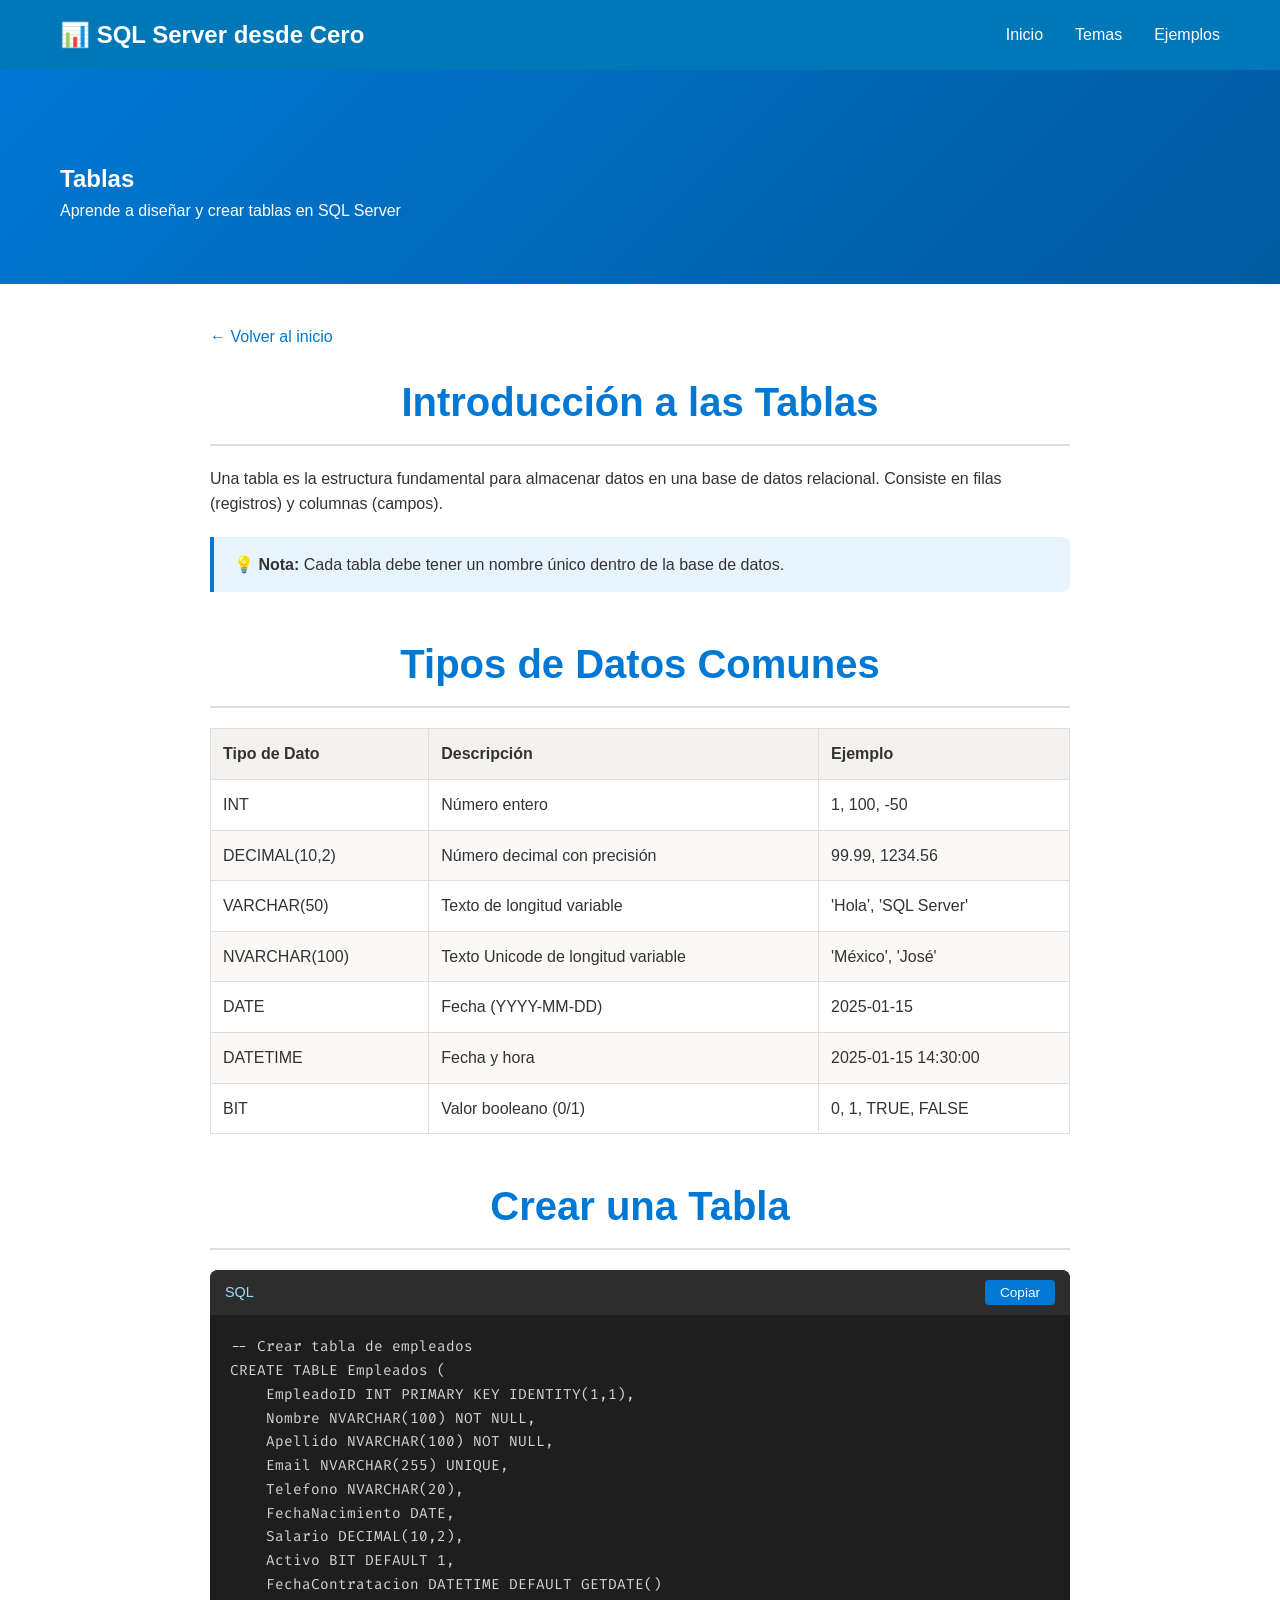
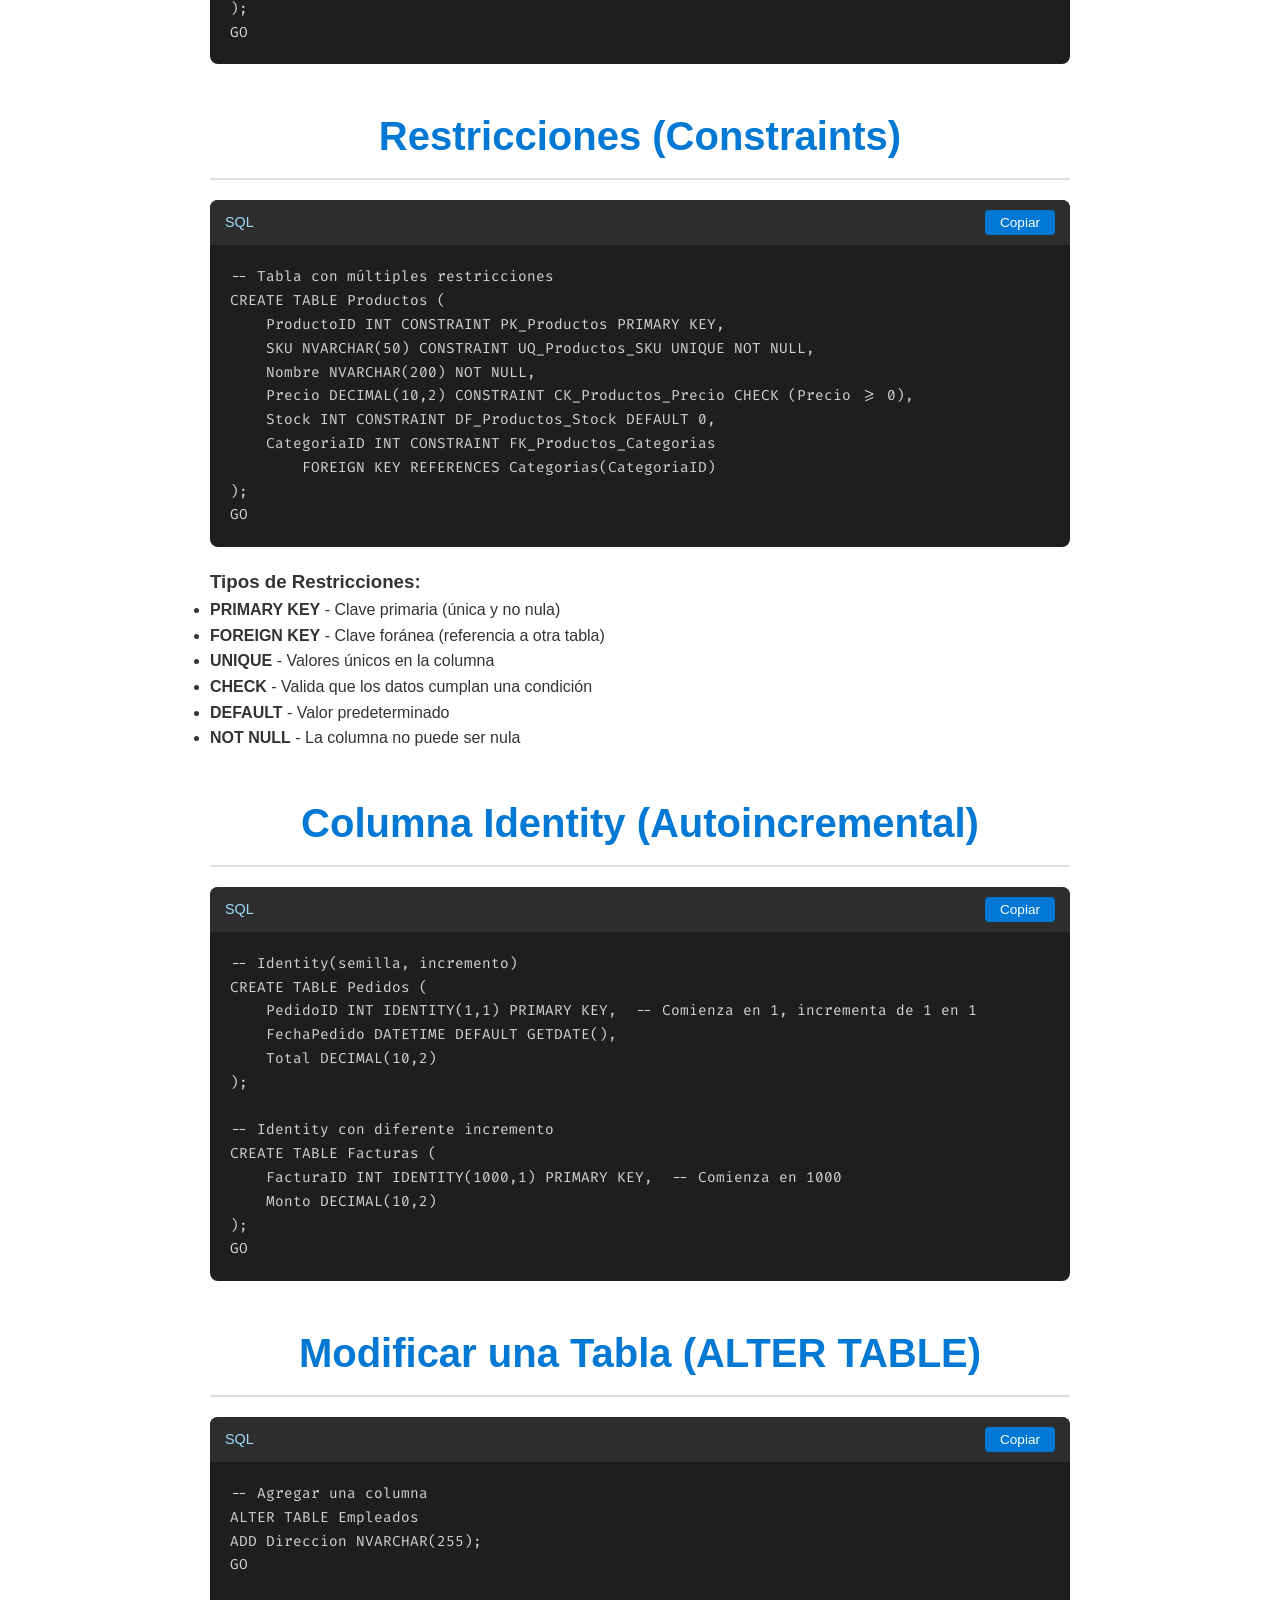
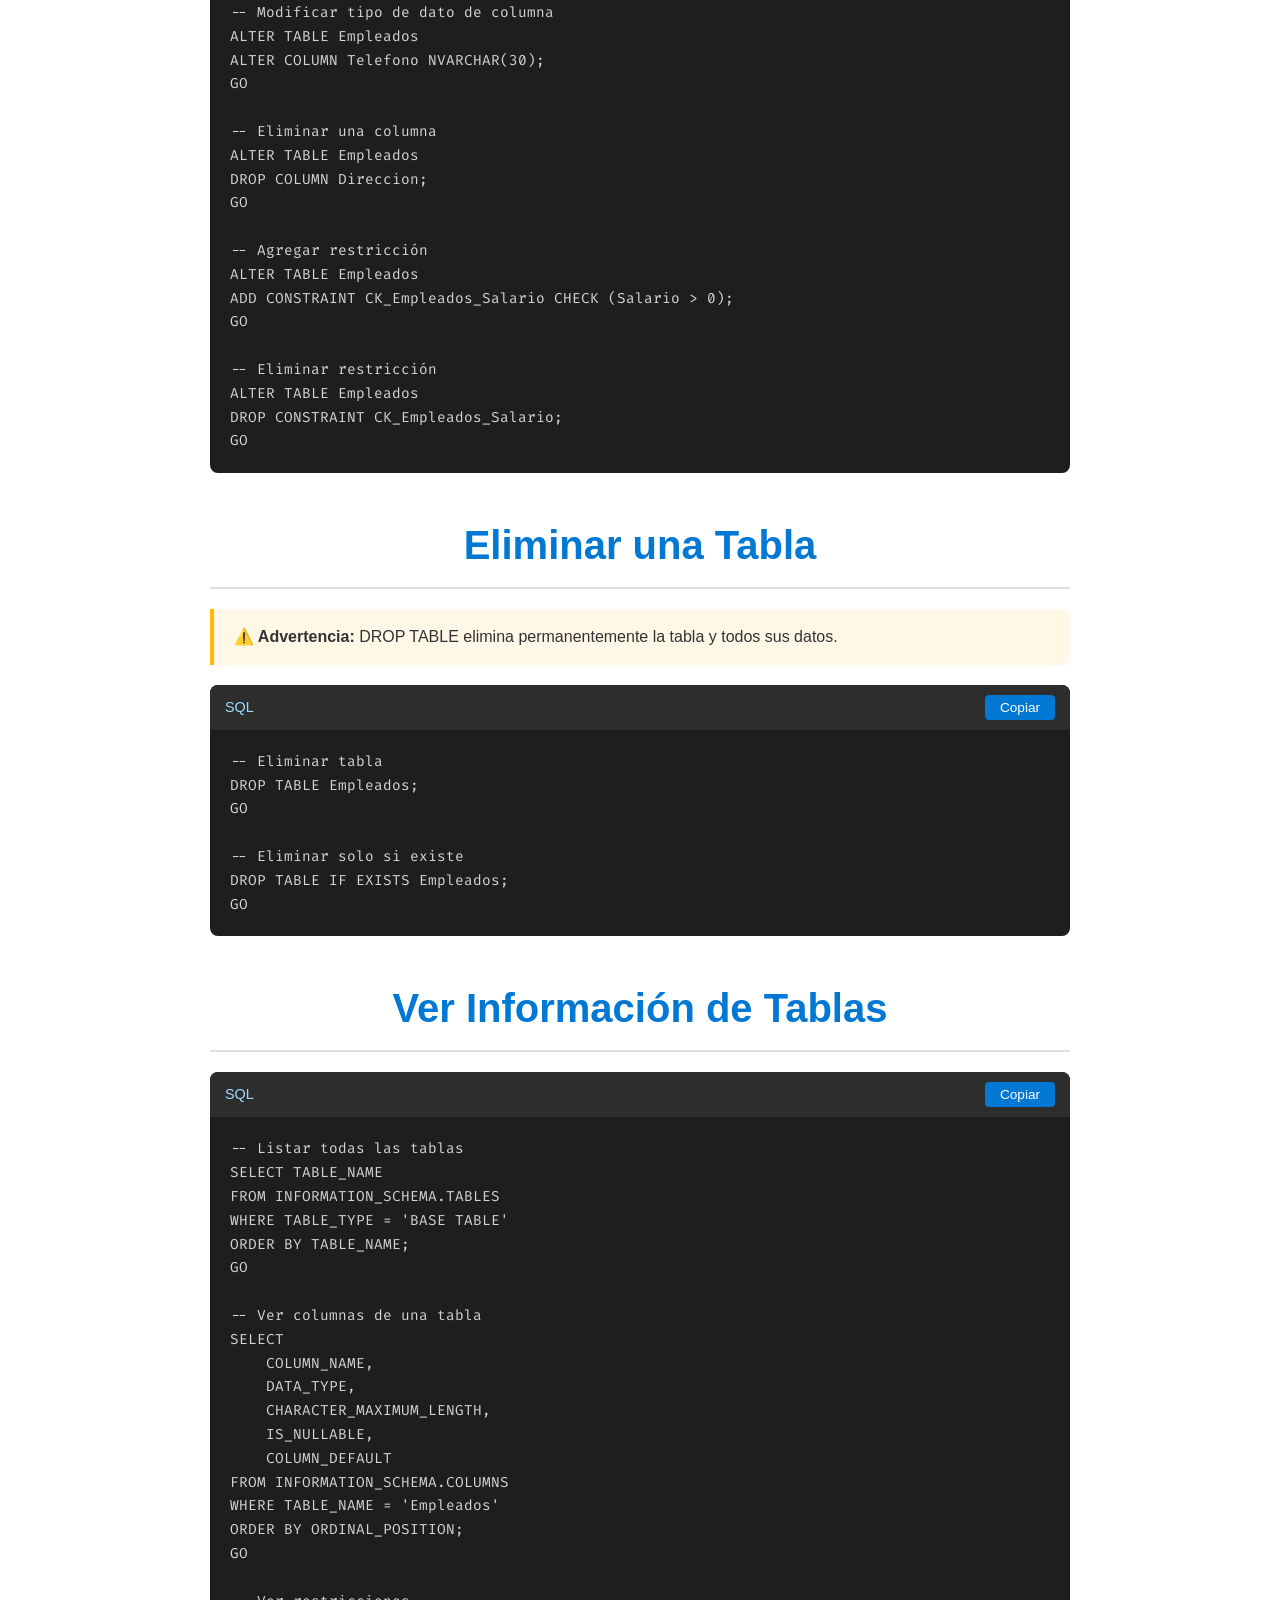
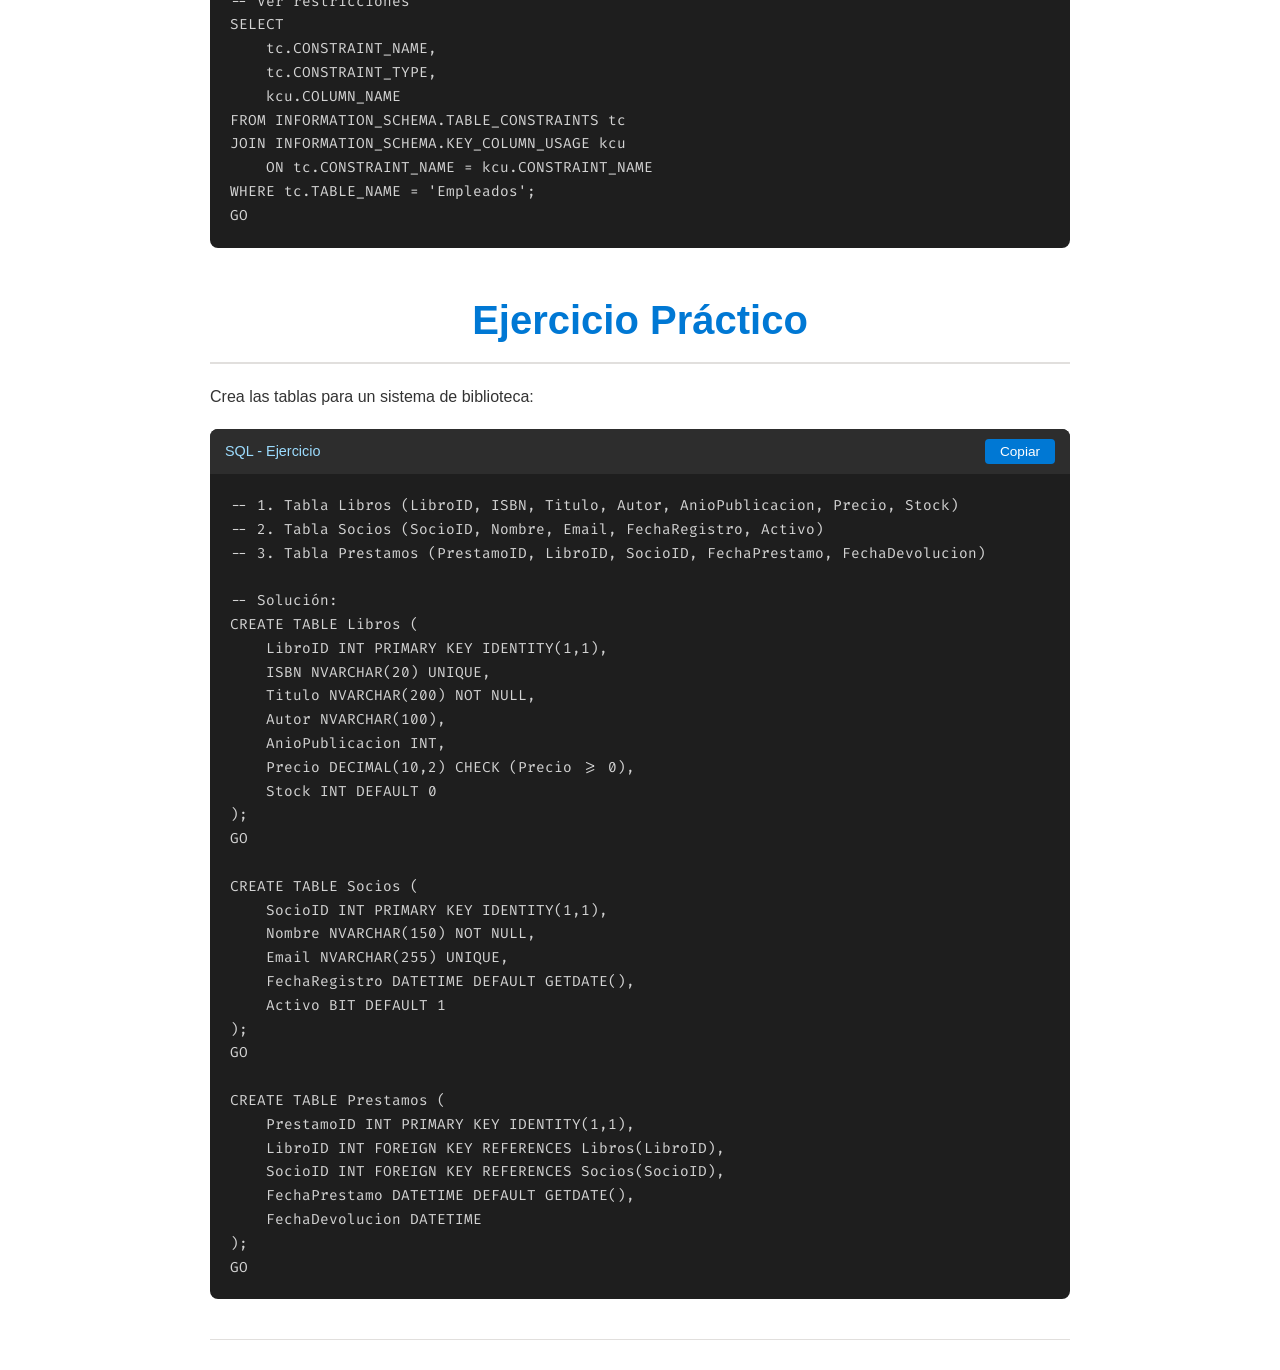
<file: docs/02-tablas.html>
<!DOCTYPE html>
<html lang="es">
<head>
    <meta charset="UTF-8">
    <meta name="viewport" content="width=device-width, initial-scale=1.0">
    <title>02 - Tablas | SQL Server desde Cero</title>
    <link rel="stylesheet" href="../css/styles.css">
    <link href="https://fonts.googleapis.com/css2?family=Roboto:wght@300;400;500;700&family=Fira+Code:wght@400;500&display=swap" rel="stylesheet">
    <style>
        .doc-header {
            background: linear-gradient(135deg, #0078d4 0%, #005a9e 100%);
            color: white;
            padding: 100px 0 60px;
            margin-top: 60px;
        }
        .doc-content {
            max-width: 900px;
            margin: 0 auto;
            padding: 40px 20px;
        }
        .doc-section {
            margin-bottom: 40px;
        }
        .doc-section h2 {
            color: #0078d4;
            border-bottom: 2px solid #e1dfdd;
            padding-bottom: 10px;
            margin-bottom: 20px;
        }
        .code-example {
            background: #1e1e1e;
            border-radius: 8px;
            overflow: hidden;
            margin: 20px 0;
        }
        .code-header {
            background: #2d2d2d;
            padding: 10px 15px;
            display: flex;
            justify-content: space-between;
            align-items: center;
        }
        .code-header span {
            color: #9cdcfe;
            font-size: 0.9rem;
        }
        .copy-btn {
            background: #0078d4;
            color: white;
            border: none;
            padding: 5px 15px;
            border-radius: 4px;
            cursor: pointer;
            font-size: 0.85rem;
        }
        .copy-btn:hover {
            background: #005a9e;
        }
        .code-example pre {
            margin: 0;
            padding: 20px;
            overflow-x: auto;
        }
        .code-example code {
            font-family: 'Fira Code', monospace;
            font-size: 0.9rem;
            color: #d4d4d4;
            line-height: 1.6;
        }
        .note {
            background: #e8f4fd;
            border-left: 4px solid #0078d4;
            padding: 15px 20px;
            margin: 20px 0;
            border-radius: 0 8px 8px 0;
        }
        .warning {
            background: #fff8e6;
            border-left: 4px solid #ffb900;
            padding: 15px 20px;
            margin: 20px 0;
            border-radius: 0 8px 8px 0;
        }
        .back-link {
            display: inline-block;
            margin-bottom: 20px;
            color: #0078d4;
            text-decoration: none;
            font-weight: 500;
        }
        .back-link:hover {
            text-decoration: underline;
        }
        .nav-docs {
            display: flex;
            justify-content: space-between;
            margin-top: 40px;
            padding-top: 40px;
            border-top: 1px solid #e1dfdd;
        }
        .nav-docs a {
            color: #0078d4;
            text-decoration: none;
            padding: 10px 20px;
            border: 1px solid #0078d4;
            border-radius: 5px;
            transition: all 0.3s;
        }
        .nav-docs a:hover {
            background: #0078d4;
            color: white;
        }
        table {
            width: 100%;
            border-collapse: collapse;
            margin: 20px 0;
        }
        th, td {
            border: 1px solid #e1dfdd;
            padding: 12px;
            text-align: left;
        }
        th {
            background: #f3f2f1;
            font-weight: 600;
        }
        tr:nth-child(even) {
            background: #faf9f8;
        }
    </style>
</head>
<body>
    <!-- Header -->
    <header class="header">
        <nav class="navbar">
            <div class="container">
                <div class="logo">
                    <span class="logo-icon">📊</span>
                    <span class="logo-text">SQL Server desde Cero</span>
                </div>
                <ul class="nav-menu" id="navMenu">
                    <li><a href="../index.html">Inicio</a></li>
                    <li><a href="../index.html#temas">Temas</a></li>
                    <li><a href="../index.html#ejemplos">Ejemplos</a></li>
                </ul>
            </div>
        </nav>
    </header>

    <!-- Doc Header -->
    <section class="doc-header">
        <div class="container">
            <h1>Tablas</h1>
            <p>Aprende a diseñar y crear tablas en SQL Server</p>
        </div>
    </section>

    <!-- Doc Content -->
    <section class="doc-content">
        <a href="../index.html" class="back-link">← Volver al inicio</a>

        <!-- Introducción -->
        <div class="doc-section">
            <h2>Introducción a las Tablas</h2>
            <p>Una tabla es la estructura fundamental para almacenar datos en una base de datos relacional. Consiste en filas (registros) y columnas (campos).</p>
            
            <div class="note">
                <strong>💡 Nota:</strong> Cada tabla debe tener un nombre único dentro de la base de datos.
            </div>
        </div>

        <!-- Tipos de Datos -->
        <div class="doc-section">
            <h2>Tipos de Datos Comunes</h2>
            
            <table>
                <thead>
                    <tr>
                        <th>Tipo de Dato</th>
                        <th>Descripción</th>
                        <th>Ejemplo</th>
                    </tr>
                </thead>
                <tbody>
                    <tr>
                        <td>INT</td>
                        <td>Número entero</td>
                        <td>1, 100, -50</td>
                    </tr>
                    <tr>
                        <td>DECIMAL(10,2)</td>
                        <td>Número decimal con precisión</td>
                        <td>99.99, 1234.56</td>
                    </tr>
                    <tr>
                        <td>VARCHAR(50)</td>
                        <td>Texto de longitud variable</td>
                        <td>'Hola', 'SQL Server'</td>
                    </tr>
                    <tr>
                        <td>NVARCHAR(100)</td>
                        <td>Texto Unicode de longitud variable</td>
                        <td>'México', 'José'</td>
                    </tr>
                    <tr>
                        <td>DATE</td>
                        <td>Fecha (YYYY-MM-DD)</td>
                        <td>2025-01-15</td>
                    </tr>
                    <tr>
                        <td>DATETIME</td>
                        <td>Fecha y hora</td>
                        <td>2025-01-15 14:30:00</td>
                    </tr>
                    <tr>
                        <td>BIT</td>
                        <td>Valor booleano (0/1)</td>
                        <td>0, 1, TRUE, FALSE</td>
                    </tr>
                </tbody>
            </table>
        </div>

        <!-- Crear Tabla -->
        <div class="doc-section">
            <h2>Crear una Tabla</h2>
            
            <div class="code-example">
                <div class="code-header">
                    <span>SQL</span>
                    <button class="copy-btn" onclick="copyCode(this)">Copiar</button>
                </div>
                <pre><code class="language-sql">-- Crear tabla de empleados
CREATE TABLE Empleados (
    EmpleadoID INT PRIMARY KEY IDENTITY(1,1),
    Nombre NVARCHAR(100) NOT NULL,
    Apellido NVARCHAR(100) NOT NULL,
    Email NVARCHAR(255) UNIQUE,
    Telefono NVARCHAR(20),
    FechaNacimiento DATE,
    Salario DECIMAL(10,2),
    Activo BIT DEFAULT 1,
    FechaContratacion DATETIME DEFAULT GETDATE()
);
GO</code></pre>
            </div>
        </div>

        <!-- Restricciones -->
        <div class="doc-section">
            <h2>Restricciones (Constraints)</h2>
            
            <div class="code-example">
                <div class="code-header">
                    <span>SQL</span>
                    <button class="copy-btn" onclick="copyCode(this)">Copiar</button>
                </div>
                <pre><code class="language-sql">-- Tabla con múltiples restricciones
CREATE TABLE Productos (
    ProductoID INT CONSTRAINT PK_Productos PRIMARY KEY,
    SKU NVARCHAR(50) CONSTRAINT UQ_Productos_SKU UNIQUE NOT NULL,
    Nombre NVARCHAR(200) NOT NULL,
    Precio DECIMAL(10,2) CONSTRAINT CK_Productos_Precio CHECK (Precio >= 0),
    Stock INT CONSTRAINT DF_Productos_Stock DEFAULT 0,
    CategoriaID INT CONSTRAINT FK_Productos_Categorias 
        FOREIGN KEY REFERENCES Categorias(CategoriaID)
);
GO</code></pre>
            </div>
            
            <h3>Tipos de Restricciones:</h3>
            <ul>
                <li><strong>PRIMARY KEY</strong> - Clave primaria (única y no nula)</li>
                <li><strong>FOREIGN KEY</strong> - Clave foránea (referencia a otra tabla)</li>
                <li><strong>UNIQUE</strong> - Valores únicos en la columna</li>
                <li><strong>CHECK</strong> - Valida que los datos cumplan una condición</li>
                <li><strong>DEFAULT</strong> - Valor predeterminado</li>
                <li><strong>NOT NULL</strong> - La columna no puede ser nula</li>
            </ul>
        </div>

        <!-- Identidad (Autoincremental) -->
        <div class="doc-section">
            <h2>Columna Identity (Autoincremental)</h2>
            
            <div class="code-example">
                <div class="code-header">
                    <span>SQL</span>
                    <button class="copy-btn" onclick="copyCode(this)">Copiar</button>
                </div>
                <pre><code class="language-sql">-- Identity(semilla, incremento)
CREATE TABLE Pedidos (
    PedidoID INT IDENTITY(1,1) PRIMARY KEY,  -- Comienza en 1, incrementa de 1 en 1
    FechaPedido DATETIME DEFAULT GETDATE(),
    Total DECIMAL(10,2)
);

-- Identity con diferente incremento
CREATE TABLE Facturas (
    FacturaID INT IDENTITY(1000,1) PRIMARY KEY,  -- Comienza en 1000
    Monto DECIMAL(10,2)
);
GO</code></pre>
            </div>
        </div>

        <!-- Modificar Tabla -->
        <div class="doc-section">
            <h2>Modificar una Tabla (ALTER TABLE)</h2>
            
            <div class="code-example">
                <div class="code-header">
                    <span>SQL</span>
                    <button class="copy-btn" onclick="copyCode(this)">Copiar</button>
                </div>
                <pre><code class="language-sql">-- Agregar una columna
ALTER TABLE Empleados
ADD Direccion NVARCHAR(255);
GO

-- Modificar tipo de dato de columna
ALTER TABLE Empleados
ALTER COLUMN Telefono NVARCHAR(30);
GO

-- Eliminar una columna
ALTER TABLE Empleados
DROP COLUMN Direccion;
GO

-- Agregar restricción
ALTER TABLE Empleados
ADD CONSTRAINT CK_Empleados_Salario CHECK (Salario > 0);
GO

-- Eliminar restricción
ALTER TABLE Empleados
DROP CONSTRAINT CK_Empleados_Salario;
GO</code></pre>
            </div>
        </div>

        <!-- Eliminar Tabla -->
        <div class="doc-section">
            <h2>Eliminar una Tabla</h2>
            
            <div class="warning">
                <strong>⚠️ Advertencia:</strong> DROP TABLE elimina permanentemente la tabla y todos sus datos.
            </div>
            
            <div class="code-example">
                <div class="code-header">
                    <span>SQL</span>
                    <button class="copy-btn" onclick="copyCode(this)">Copiar</button>
                </div>
                <pre><code class="language-sql">-- Eliminar tabla
DROP TABLE Empleados;
GO

-- Eliminar solo si existe
DROP TABLE IF EXISTS Empleados;
GO</code></pre>
            </div>
        </div>

        <!-- Ver Información de Tablas -->
        <div class="doc-section">
            <h2>Ver Información de Tablas</h2>
            
            <div class="code-example">
                <div class="code-header">
                    <span>SQL</span>
                    <button class="copy-btn" onclick="copyCode(this)">Copiar</button>
                </div>
                <pre><code class="language-sql">-- Listar todas las tablas
SELECT TABLE_NAME 
FROM INFORMATION_SCHEMA.TABLES 
WHERE TABLE_TYPE = 'BASE TABLE'
ORDER BY TABLE_NAME;
GO

-- Ver columnas de una tabla
SELECT 
    COLUMN_NAME,
    DATA_TYPE,
    CHARACTER_MAXIMUM_LENGTH,
    IS_NULLABLE,
    COLUMN_DEFAULT
FROM INFORMATION_SCHEMA.COLUMNS
WHERE TABLE_NAME = 'Empleados'
ORDER BY ORDINAL_POSITION;
GO

-- Ver restricciones
SELECT 
    tc.CONSTRAINT_NAME,
    tc.CONSTRAINT_TYPE,
    kcu.COLUMN_NAME
FROM INFORMATION_SCHEMA.TABLE_CONSTRAINTS tc
JOIN INFORMATION_SCHEMA.KEY_COLUMN_USAGE kcu 
    ON tc.CONSTRAINT_NAME = kcu.CONSTRAINT_NAME
WHERE tc.TABLE_NAME = 'Empleados';
GO</code></pre>
            </div>
        </div>

        <!-- Ejercicio Práctico -->
        <div class="doc-section">
            <h2>Ejercicio Práctico</h2>
            <p>Crea las tablas para un sistema de biblioteca:</p>
            
            <div class="code-example">
                <div class="code-header">
                    <span>SQL - Ejercicio</span>
                    <button class="copy-btn" onclick="copyCode(this)">Copiar</button>
                </div>
                <pre><code class="language-sql">-- 1. Tabla Libros (LibroID, ISBN, Titulo, Autor, AnioPublicacion, Precio, Stock)
-- 2. Tabla Socios (SocioID, Nombre, Email, FechaRegistro, Activo)
-- 3. Tabla Prestamos (PrestamoID, LibroID, SocioID, FechaPrestamo, FechaDevolucion)

-- Solución:
CREATE TABLE Libros (
    LibroID INT PRIMARY KEY IDENTITY(1,1),
    ISBN NVARCHAR(20) UNIQUE,
    Titulo NVARCHAR(200) NOT NULL,
    Autor NVARCHAR(100),
    AnioPublicacion INT,
    Precio DECIMAL(10,2) CHECK (Precio >= 0),
    Stock INT DEFAULT 0
);
GO

CREATE TABLE Socios (
    SocioID INT PRIMARY KEY IDENTITY(1,1),
    Nombre NVARCHAR(150) NOT NULL,
    Email NVARCHAR(255) UNIQUE,
    FechaRegistro DATETIME DEFAULT GETDATE(),
    Activo BIT DEFAULT 1
);
GO

CREATE TABLE Prestamos (
    PrestamoID INT PRIMARY KEY IDENTITY(1,1),
    LibroID INT FOREIGN KEY REFERENCES Libros(LibroID),
    SocioID INT FOREIGN KEY REFERENCES Socios(SocioID),
    FechaPrestamo DATETIME DEFAULT GETDATE(),
    FechaDevolucion DATETIME
);
GO</code></pre>
            </div>
        </div>

        <!-- Navegación -->
        <div class="nav-docs">
            <a href="01-creacion-base-datos.html">← Tema Anterior</a>
            <a href="03-consultas-select.html">Siguiente Tema: Consultas SELECT →</a>
        </div>
    </section>

    <script src="../js/main.js"></script>
</body>
</html>
</file>
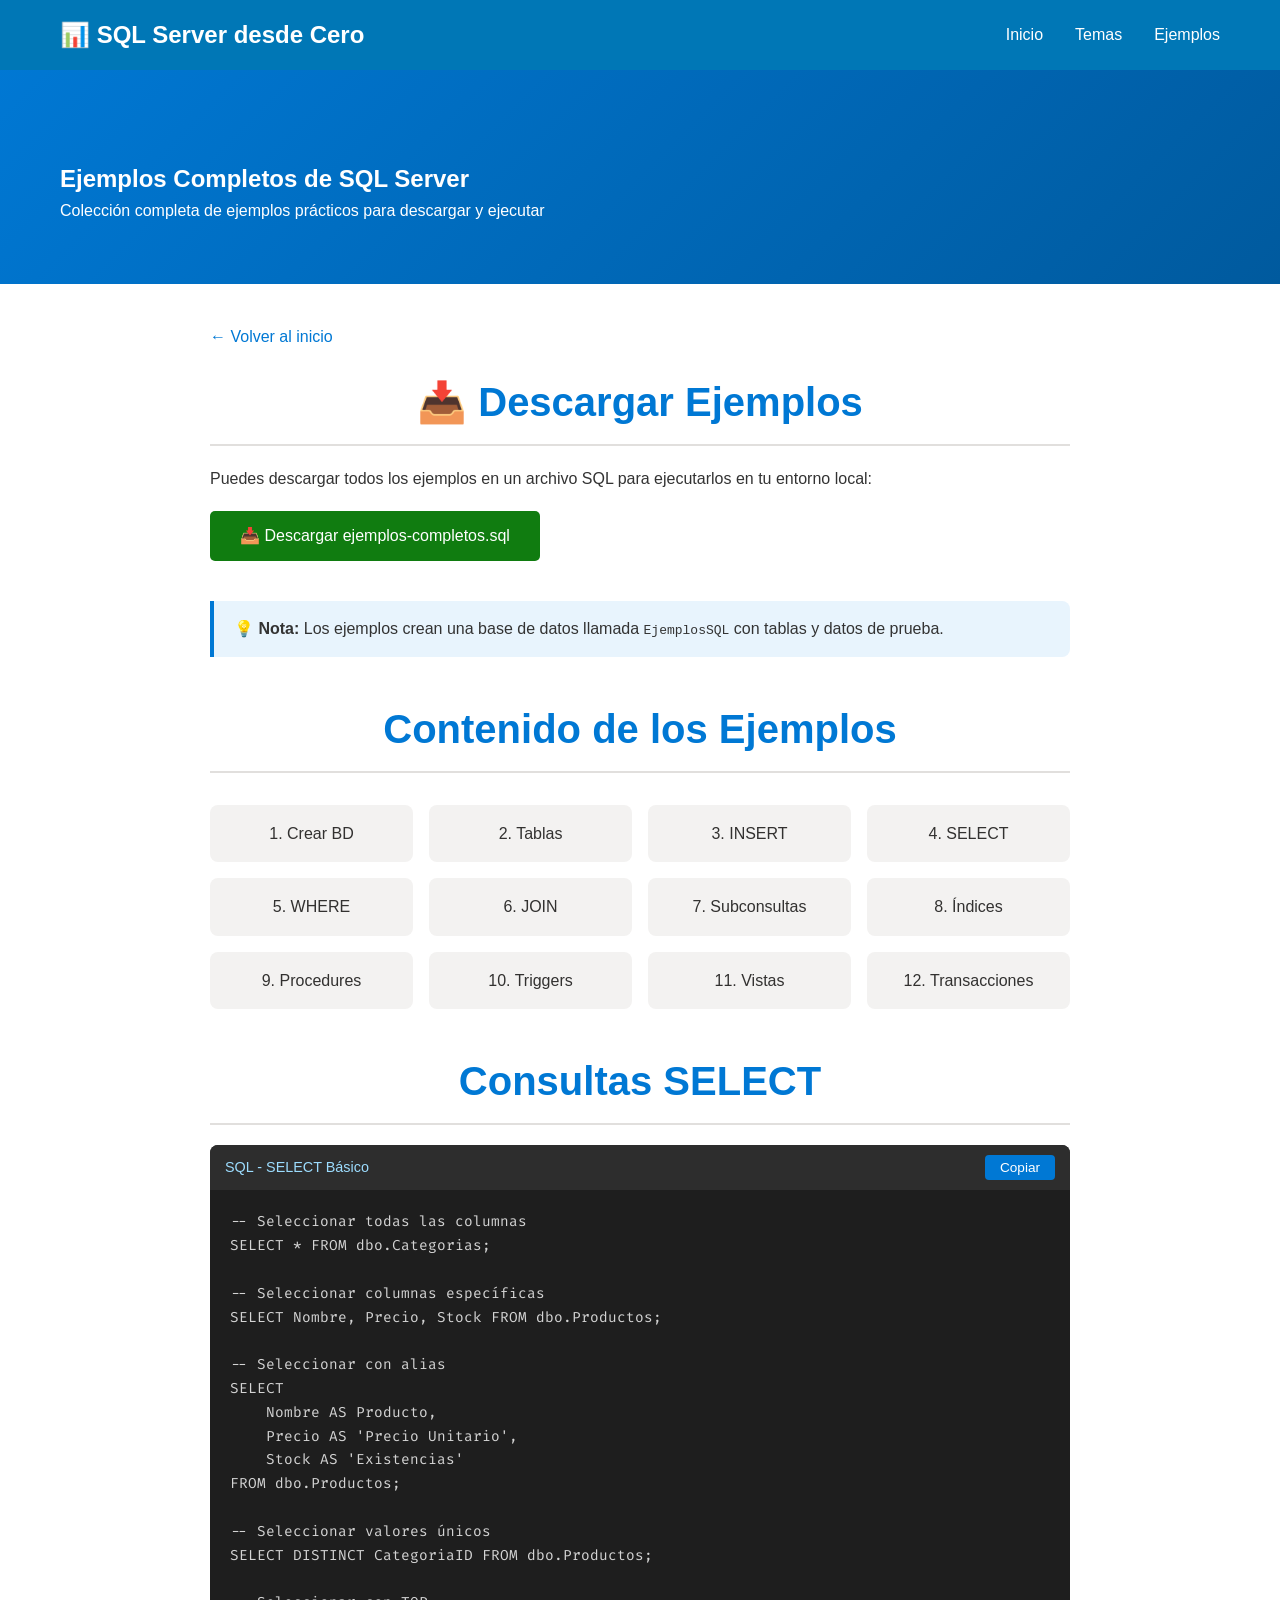
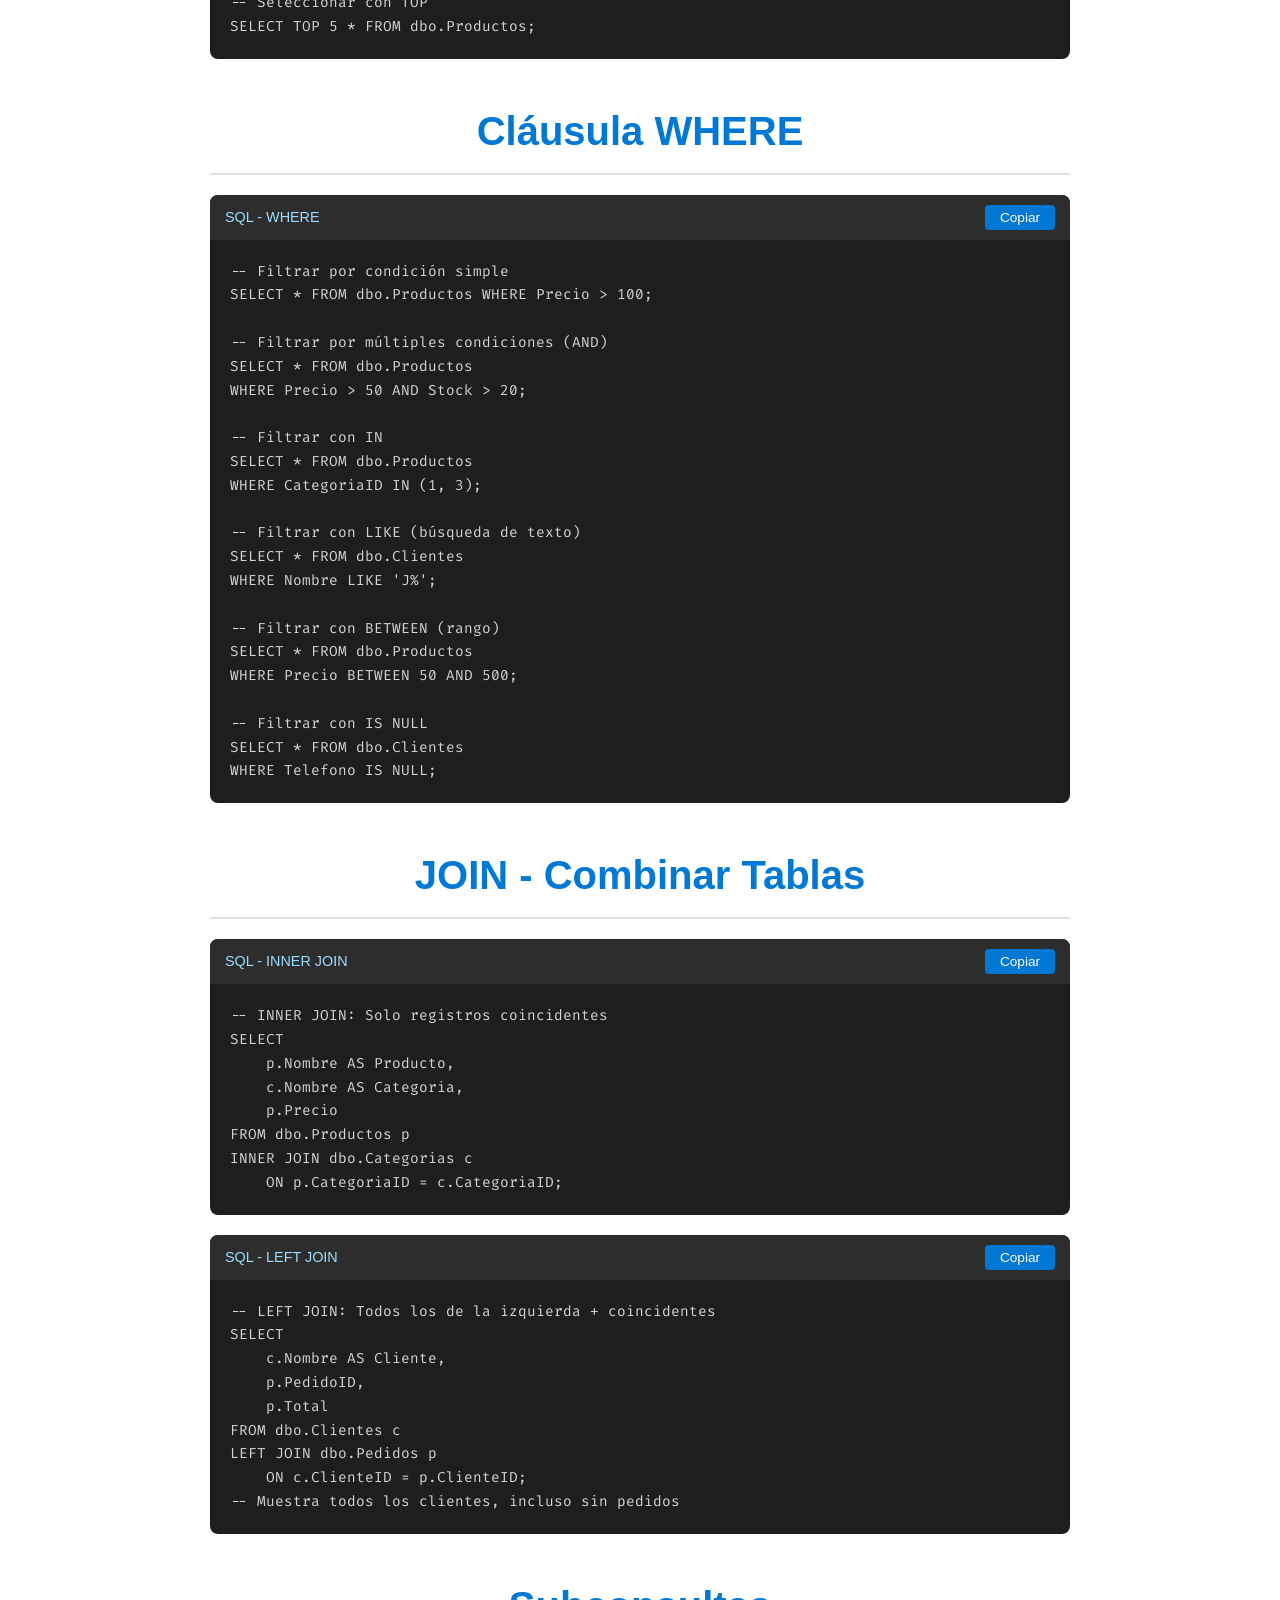
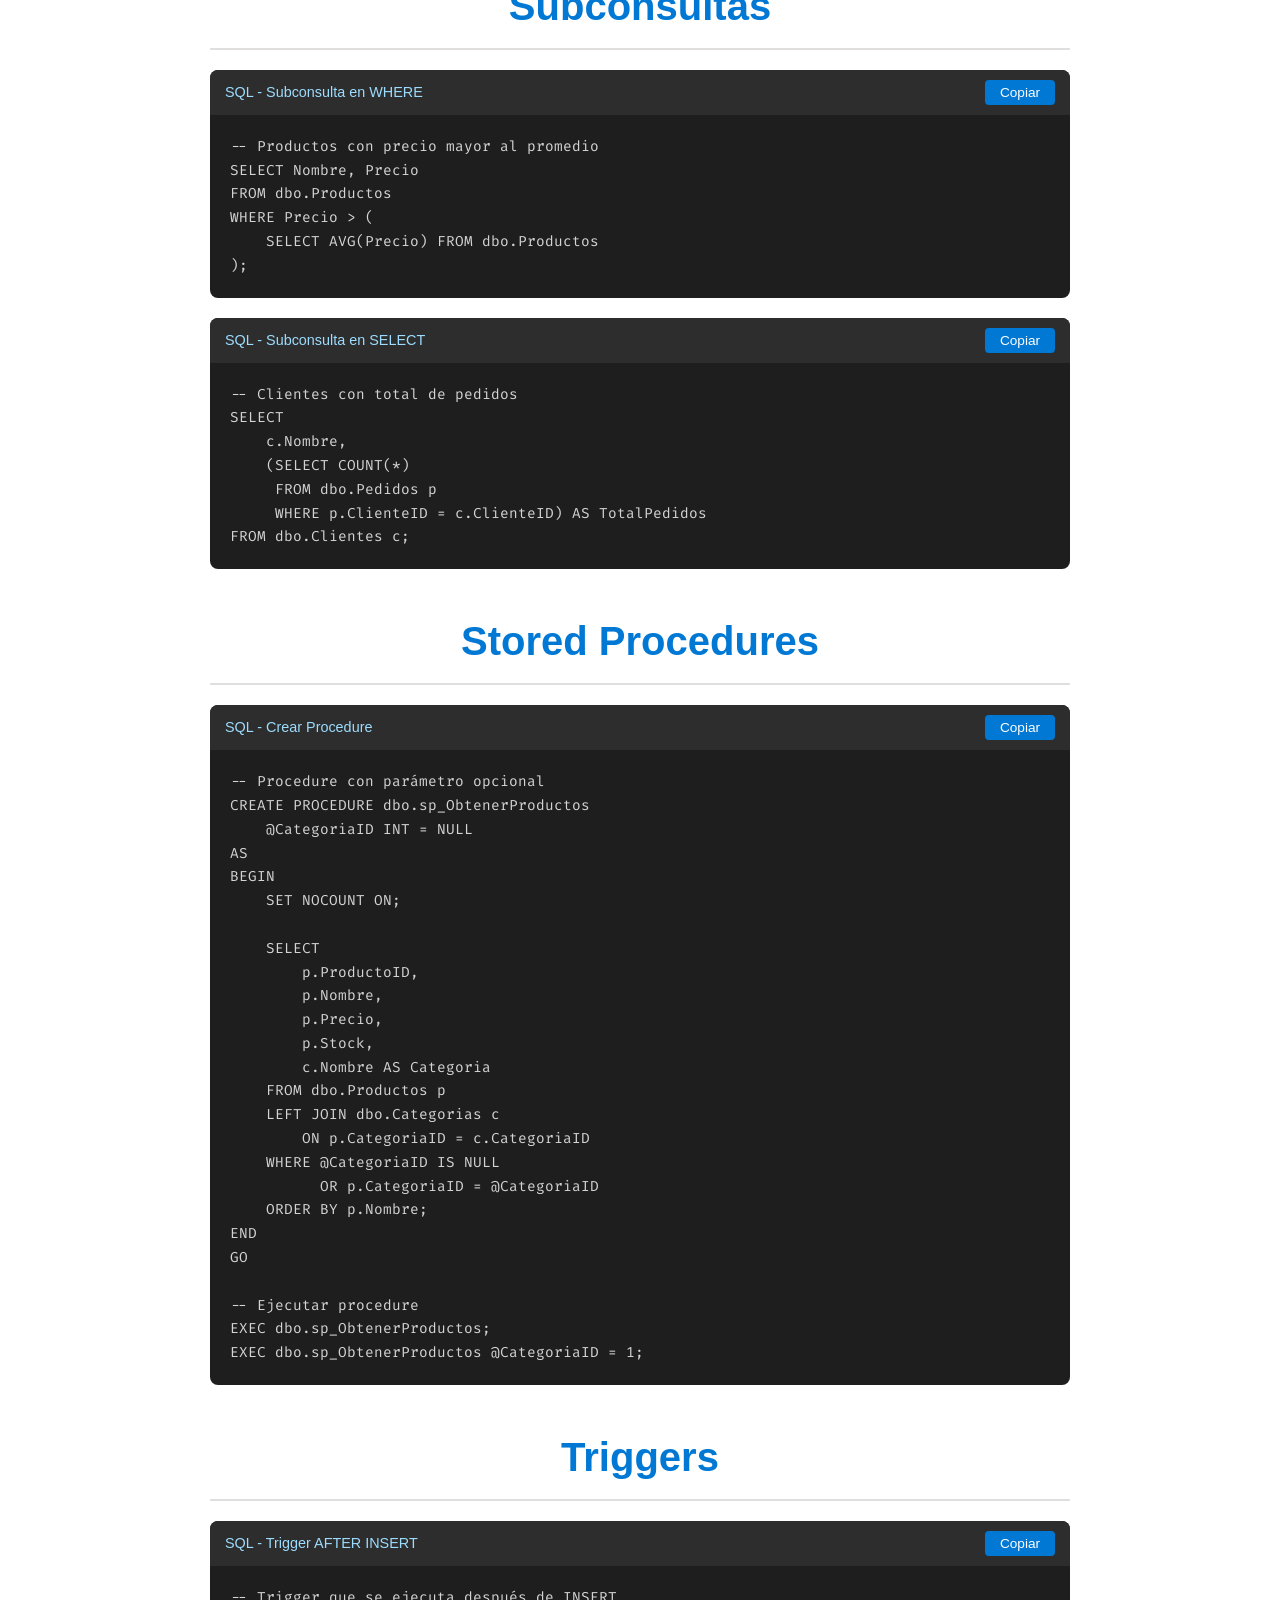
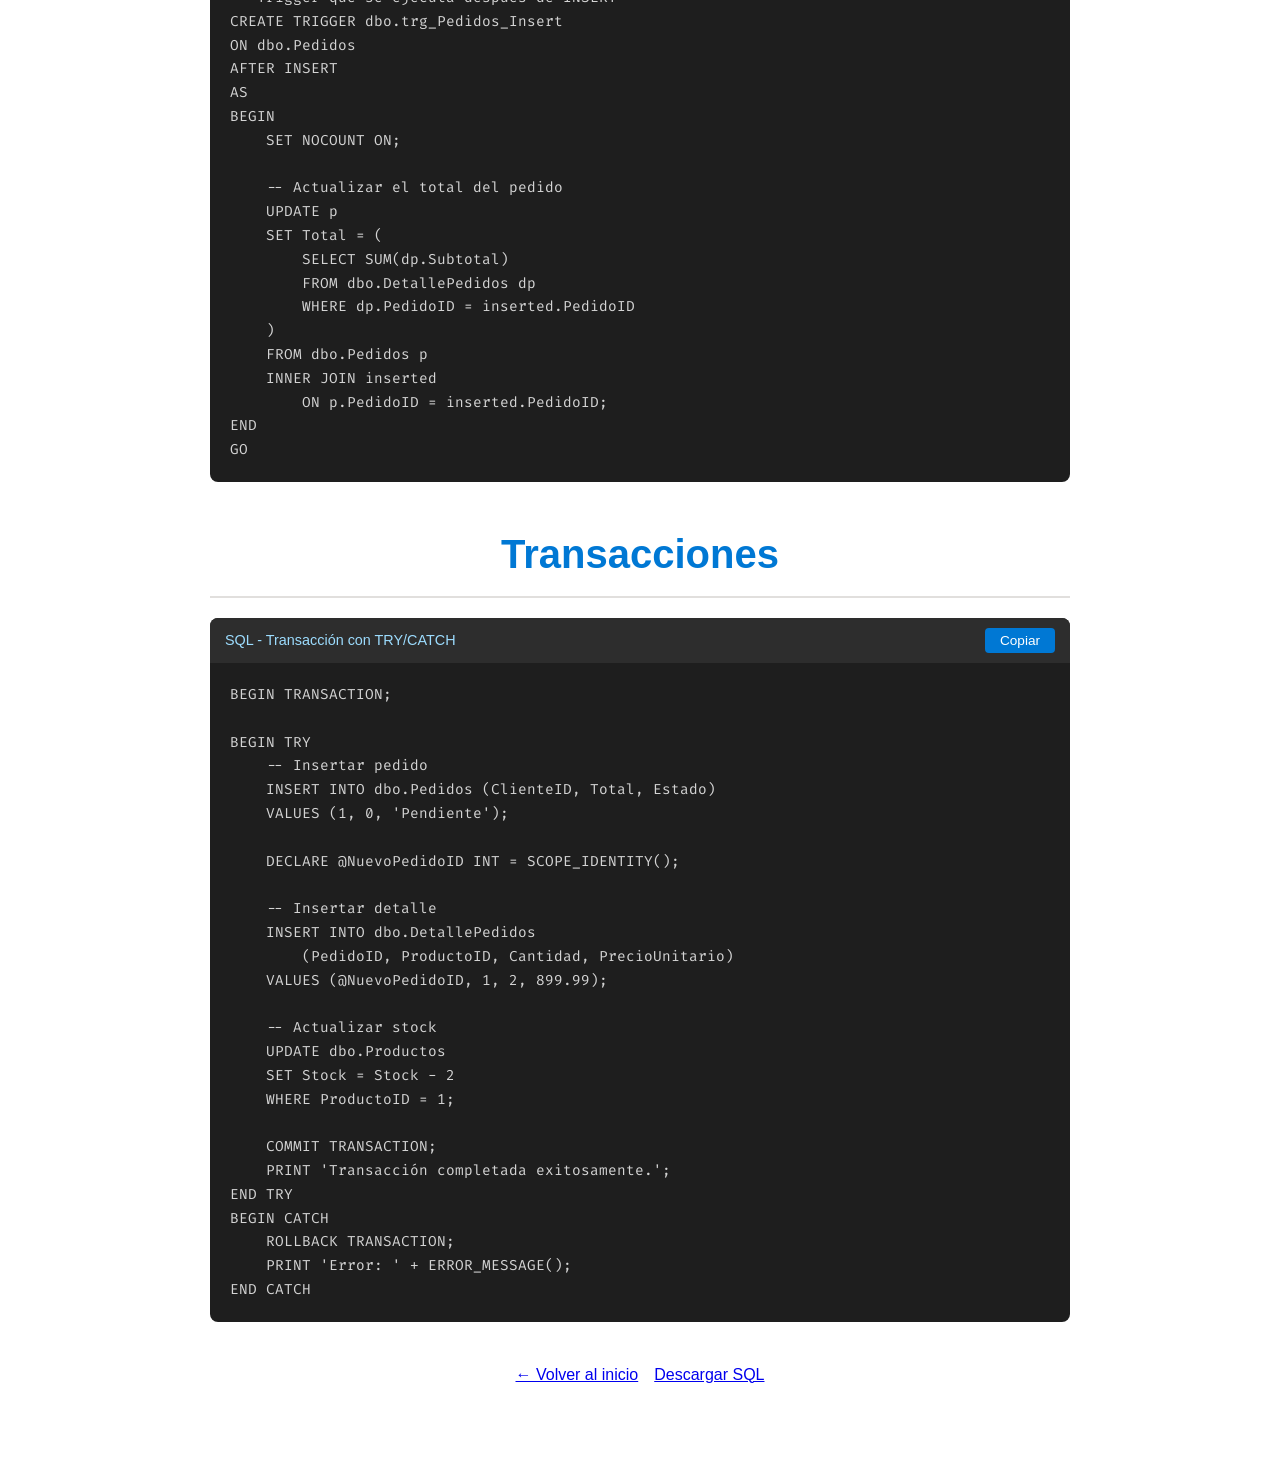
<file: examples/ejemplos-completos.html>
<!DOCTYPE html>
<html lang="es">
<head>
    <meta charset="UTF-8">
    <meta name="viewport" content="width=device-width, initial-scale=1.0">
    <title>Ejemplos Completos | SQL Server desde Cero</title>
    <link rel="stylesheet" href="../css/styles.css">
    <link href="https://fonts.googleapis.com/css2?family=Roboto:wght@300;400;500;700&family=Fira+Code:wght@400;500&display=swap" rel="stylesheet">
    <style>
        .doc-header {
            background: linear-gradient(135deg, #0078d4 0%, #005a9e 100%);
            color: white;
            padding: 100px 0 60px;
            margin-top: 60px;
        }
        .doc-content {
            max-width: 900px;
            margin: 0 auto;
            padding: 40px 20px;
        }
        .doc-section {
            margin-bottom: 40px;
        }
        .doc-section h2 {
            color: #0078d4;
            border-bottom: 2px solid #e1dfdd;
            padding-bottom: 10px;
            margin-bottom: 20px;
        }
        .code-example {
            background: #1e1e1e;
            border-radius: 8px;
            overflow: hidden;
            margin: 20px 0;
        }
        .code-header {
            background: #2d2d2d;
            padding: 10px 15px;
            display: flex;
            justify-content: space-between;
            align-items: center;
        }
        .code-header span {
            color: #9cdcfe;
            font-size: 0.9rem;
        }
        .copy-btn {
            background: #0078d4;
            color: white;
            border: none;
            padding: 5px 15px;
            border-radius: 4px;
            cursor: pointer;
            font-size: 0.85rem;
        }
        .copy-btn:hover {
            background: #005a9e;
        }
        .code-example pre {
            margin: 0;
            padding: 20px;
            overflow-x: auto;
        }
        .code-example code {
            font-family: 'Fira Code', monospace;
            font-size: 0.9rem;
            color: #d4d4d4;
            line-height: 1.6;
        }
        .note {
            background: #e8f4fd;
            border-left: 4px solid #0078d4;
            padding: 15px 20px;
            margin: 20px 0;
            border-radius: 0 8px 8px 0;
        }
        .back-link {
            display: inline-block;
            margin-bottom: 20px;
            color: #0078d4;
            text-decoration: none;
            font-weight: 500;
        }
        .back-link:hover {
            text-decoration: underline;
        }
        .example-nav {
            display: grid;
            grid-template-columns: repeat(auto-fit, minmax(200px, 1fr));
            gap: 1rem;
            margin: 2rem 0;
        }
        .example-nav a {
            background: #f3f2f1;
            padding: 1rem;
            border-radius: 8px;
            text-decoration: none;
            color: #323130;
            text-align: center;
            transition: all 0.3s;
        }
        .example-nav a:hover {
            background: #0078d4;
            color: white;
        }
        .download-btn {
            display: inline-block;
            background: #107c10;
            color: white;
            padding: 12px 30px;
            border-radius: 5px;
            text-decoration: none;
            font-weight: 500;
            margin: 20px 0;
        }
        .download-btn:hover {
            background: #0e6b0e;
        }
    </style>
</head>
<body>
    <!-- Header -->
    <header class="header">
        <nav class="navbar">
            <div class="container">
                <div class="logo">
                    <span class="logo-icon">📊</span>
                    <span class="logo-text">SQL Server desde Cero</span>
                </div>
                <ul class="nav-menu" id="navMenu">
                    <li><a href="../index.html">Inicio</a></li>
                    <li><a href="../index.html#temas">Temas</a></li>
                    <li><a href="../index.html#ejemplos">Ejemplos</a></li>
                </ul>
            </div>
        </nav>
    </header>

    <!-- Doc Header -->
    <section class="doc-header">
        <div class="container">
            <h1>Ejemplos Completos de SQL Server</h1>
            <p>Colección completa de ejemplos prácticos para descargar y ejecutar</p>
        </div>
    </section>

    <!-- Doc Content -->
    <section class="doc-content">
        <a href="../index.html" class="back-link">← Volver al inicio</a>

        <!-- Descarga -->
        <div class="doc-section">
            <h2>📥 Descargar Ejemplos</h2>
            <p>Puedes descargar todos los ejemplos en un archivo SQL para ejecutarlos en tu entorno local:</p>
            
            <a href="ejemplos-completos.sql" class="download-btn" download>
                📥 Descargar ejemplos-completos.sql
            </a>
            
            <div class="note">
                <strong>💡 Nota:</strong> Los ejemplos crean una base de datos llamada <code>EjemplosSQL</code> con tablas y datos de prueba.
            </div>
        </div>

        <!-- Navegación Rápida -->
        <div class="doc-section">
            <h2>Contenido de los Ejemplos</h2>
            
            <div class="example-nav">
                <a href="#crear-bd">1. Crear BD</a>
                <a href="#tablas">2. Tablas</a>
                <a href="#insert">3. INSERT</a>
                <a href="#select">4. SELECT</a>
                <a href="#where">5. WHERE</a>
                <a href="#join">6. JOIN</a>
                <a href="#subqueries">7. Subconsultas</a>
                <a href="#indices">8. Índices</a>
                <a href="#procedures">9. Procedures</a>
                <a href="#triggers">10. Triggers</a>
                <a href="#vistas">11. Vistas</a>
                <a href="#transacciones">12. Transacciones</a>
            </div>
        </div>

        <!-- Ejemplo: SELECT -->
        <div class="doc-section" id="select">
            <h2>Consultas SELECT</h2>
            
            <div class="code-example">
                <div class="code-header">
                    <span>SQL - SELECT Básico</span>
                    <button class="copy-btn" onclick="copyCode(this)">Copiar</button>
                </div>
                <pre><code class="language-sql">-- Seleccionar todas las columnas
SELECT * FROM dbo.Categorias;

-- Seleccionar columnas específicas
SELECT Nombre, Precio, Stock FROM dbo.Productos;

-- Seleccionar con alias
SELECT 
    Nombre AS Producto,
    Precio AS 'Precio Unitario',
    Stock AS 'Existencias'
FROM dbo.Productos;

-- Seleccionar valores únicos
SELECT DISTINCT CategoriaID FROM dbo.Productos;

-- Seleccionar con TOP
SELECT TOP 5 * FROM dbo.Productos;</code></pre>
            </div>
        </div>

        <!-- Ejemplo: WHERE -->
        <div class="doc-section" id="where">
            <h2>Cláusula WHERE</h2>
            
            <div class="code-example">
                <div class="code-header">
                    <span>SQL - WHERE</span>
                    <button class="copy-btn" onclick="copyCode(this)">Copiar</button>
                </div>
                <pre><code class="language-sql">-- Filtrar por condición simple
SELECT * FROM dbo.Productos WHERE Precio > 100;

-- Filtrar por múltiples condiciones (AND)
SELECT * FROM dbo.Productos 
WHERE Precio > 50 AND Stock > 20;

-- Filtrar con IN
SELECT * FROM dbo.Productos 
WHERE CategoriaID IN (1, 3);

-- Filtrar con LIKE (búsqueda de texto)
SELECT * FROM dbo.Clientes 
WHERE Nombre LIKE 'J%';

-- Filtrar con BETWEEN (rango)
SELECT * FROM dbo.Productos 
WHERE Precio BETWEEN 50 AND 500;

-- Filtrar con IS NULL
SELECT * FROM dbo.Clientes 
WHERE Telefono IS NULL;</code></pre>
            </div>
        </div>

        <!-- Ejemplo: JOIN -->
        <div class="doc-section" id="join">
            <h2>JOIN - Combinar Tablas</h2>
            
            <div class="code-example">
                <div class="code-header">
                    <span>SQL - INNER JOIN</span>
                    <button class="copy-btn" onclick="copyCode(this)">Copiar</button>
                </div>
                <pre><code class="language-sql">-- INNER JOIN: Solo registros coincidentes
SELECT 
    p.Nombre AS Producto,
    c.Nombre AS Categoria,
    p.Precio
FROM dbo.Productos p
INNER JOIN dbo.Categorias c 
    ON p.CategoriaID = c.CategoriaID;</code></pre>
            </div>
            
            <div class="code-example">
                <div class="code-header">
                    <span>SQL - LEFT JOIN</span>
                    <button class="copy-btn" onclick="copyCode(this)">Copiar</button>
                </div>
                <pre><code class="language-sql">-- LEFT JOIN: Todos los de la izquierda + coincidentes
SELECT 
    c.Nombre AS Cliente,
    p.PedidoID,
    p.Total
FROM dbo.Clientes c
LEFT JOIN dbo.Pedidos p 
    ON c.ClienteID = p.ClienteID;
-- Muestra todos los clientes, incluso sin pedidos</code></pre>
            </div>
        </div>

        <!-- Ejemplo: Subconsultas -->
        <div class="doc-section" id="subqueries">
            <h2>Subconsultas</h2>
            
            <div class="code-example">
                <div class="code-header">
                    <span>SQL - Subconsulta en WHERE</span>
                    <button class="copy-btn" onclick="copyCode(this)">Copiar</button>
                </div>
                <pre><code class="language-sql">-- Productos con precio mayor al promedio
SELECT Nombre, Precio 
FROM dbo.Productos 
WHERE Precio > (
    SELECT AVG(Precio) FROM dbo.Productos
);</code></pre>
            </div>
            
            <div class="code-example">
                <div class="code-header">
                    <span>SQL - Subconsulta en SELECT</span>
                    <button class="copy-btn" onclick="copyCode(this)">Copiar</button>
                </div>
                <pre><code class="language-sql">-- Clientes con total de pedidos
SELECT 
    c.Nombre,
    (SELECT COUNT(*) 
     FROM dbo.Pedidos p 
     WHERE p.ClienteID = c.ClienteID) AS TotalPedidos
FROM dbo.Clientes c;</code></pre>
            </div>
        </div>

        <!-- Ejemplo: Stored Procedures -->
        <div class="doc-section" id="procedures">
            <h2>Stored Procedures</h2>
            
            <div class="code-example">
                <div class="code-header">
                    <span>SQL - Crear Procedure</span>
                    <button class="copy-btn" onclick="copyCode(this)">Copiar</button>
                </div>
                <pre><code class="language-sql">-- Procedure con parámetro opcional
CREATE PROCEDURE dbo.sp_ObtenerProductos
    @CategoriaID INT = NULL
AS
BEGIN
    SET NOCOUNT ON;
    
    SELECT 
        p.ProductoID,
        p.Nombre,
        p.Precio,
        p.Stock,
        c.Nombre AS Categoria
    FROM dbo.Productos p
    LEFT JOIN dbo.Categorias c 
        ON p.CategoriaID = c.CategoriaID
    WHERE @CategoriaID IS NULL 
          OR p.CategoriaID = @CategoriaID
    ORDER BY p.Nombre;
END
GO

-- Ejecutar procedure
EXEC dbo.sp_ObtenerProductos;
EXEC dbo.sp_ObtenerProductos @CategoriaID = 1;</code></pre>
            </div>
        </div>

        <!-- Ejemplo: Triggers -->
        <div class="doc-section" id="triggers">
            <h2>Triggers</h2>
            
            <div class="code-example">
                <div class="code-header">
                    <span>SQL - Trigger AFTER INSERT</span>
                    <button class="copy-btn" onclick="copyCode(this)">Copiar</button>
                </div>
                <pre><code class="language-sql">-- Trigger que se ejecuta después de INSERT
CREATE TRIGGER dbo.trg_Pedidos_Insert
ON dbo.Pedidos
AFTER INSERT
AS
BEGIN
    SET NOCOUNT ON;
    
    -- Actualizar el total del pedido
    UPDATE p
    SET Total = (
        SELECT SUM(dp.Subtotal)
        FROM dbo.DetallePedidos dp
        WHERE dp.PedidoID = inserted.PedidoID
    )
    FROM dbo.Pedidos p
    INNER JOIN inserted 
        ON p.PedidoID = inserted.PedidoID;
END
GO</code></pre>
            </div>
        </div>

        <!-- Ejemplo: Transacciones -->
        <div class="doc-section" id="transacciones">
            <h2>Transacciones</h2>
            
            <div class="code-example">
                <div class="code-header">
                    <span>SQL - Transacción con TRY/CATCH</span>
                    <button class="copy-btn" onclick="copyCode(this)">Copiar</button>
                </div>
                <pre><code class="language-sql">BEGIN TRANSACTION;

BEGIN TRY
    -- Insertar pedido
    INSERT INTO dbo.Pedidos (ClienteID, Total, Estado)
    VALUES (1, 0, 'Pendiente');
    
    DECLARE @NuevoPedidoID INT = SCOPE_IDENTITY();
    
    -- Insertar detalle
    INSERT INTO dbo.DetallePedidos 
        (PedidoID, ProductoID, Cantidad, PrecioUnitario)
    VALUES (@NuevoPedidoID, 1, 2, 899.99);
    
    -- Actualizar stock
    UPDATE dbo.Productos
    SET Stock = Stock - 2
    WHERE ProductoID = 1;
    
    COMMIT TRANSACTION;
    PRINT 'Transacción completada exitosamente.';
END TRY
BEGIN CATCH
    ROLLBACK TRANSACTION;
    PRINT 'Error: ' + ERROR_MESSAGE();
END CATCH</code></pre>
            </div>
        </div>

        <!-- Navegación -->
        <div class="nav-docs" style="display: flex; justify-content: center; gap: 1rem;">
            <a href="../index.html">← Volver al inicio</a>
            <a href="ejemplos-completos.sql" download>Descargar SQL</a>
        </div>
    </section>

    <!-- Footer -->
    <footer class="footer" style="background: #1e1e1e; color: white; padding: 2rem 0; margin-top: 4rem;">
        <div class="container" style="text-align: center;">
            <p>&copy; 2025 SQL Server desde Cero. Proyecto Educativo.</p>
        </div>
    </footer>

    <script src="../js/main.js"></script>
</body>
</html>
</file>
<file: css/styles.css>
/* Reset y estilos base */
* {
    margin: 0;
    padding: 0;
    box-sizing: border-box;
}

:root {
    --primary-color: #00b4d8;
    --secondary-color: #0077b6;
    --accent-color: #48cae4;
    --text-color: #333;
    --bg-light: #f8f9fa;
    --bg-dark: #212529;
    --white: #ffffff;
    --transition: all 0.3s ease;
}

body {
    font-family: 'Segoe UI', Tahoma, Geneva, Verdana, sans-serif;
    line-height: 1.6;
    color: var(--text-color);
}

.container {
    max-width: 1200px;
    margin: 0 auto;
    padding: 0 20px;
}

/* Header y Navegación */
.header {
    background: var(--secondary-color);
    position: fixed;
    width: 100%;
    top: 0;
    z-index: 1000;
}

.navbar {
    padding: 1rem 0;
}

.navbar .container {
    display: flex;
    justify-content: space-between;
    align-items: center;
}

.logo {
    font-size: 1.5rem;
    font-weight: bold;
    color: var(--white);
    text-decoration: none;
}

.nav-menu {
    display: flex;
    list-style: none;
    gap: 2rem;
}

.nav-menu a {
    color: var(--white);
    text-decoration: none;
    transition: var(--transition);
}

.nav-menu a:hover {
    color: var(--accent-color);
}

/* Hero Section */
.hero {
    background: linear-gradient(135deg, var(--secondary-color) 0%, var(--accent-color) 100%);
    color: var(--white);
    padding: 150px 0 100px;
    text-align: center;
    margin-top: 60px;
}

.hero h1 {
    font-size: 3rem;
    margin-bottom: 1rem;
}

.hero-subtitle {
    font-size: 1.5rem;
    margin-bottom: 2rem;
}

.hero-quote {
    font-style: italic;
    font-size: 1.2rem;
    max-width: 800px;
    margin: 0 auto 2rem;
    padding: 1.5rem;
    background: rgba(255, 255, 255, 0.1);
    border-radius: 10px;
    border-left: 4px solid var(--accent-color);
}

/* Botones */
.btn {
    display: inline-block;
    padding: 12px 30px;
    border-radius: 5px;
    text-decoration: none;
    font-weight: bold;
    transition: var(--transition);
    cursor: pointer;
    border: none;
}

.btn-primary {
    background: var(--accent-color);
    color: var(--white);
}

.btn-primary:hover {
    background: #90e0ef;
    transform: translateY(-2px);
}

/* Secciones de Contenido */
.content, .examples, .resources, .contact {
    padding: 80px 0;
}

.content {
    background: var(--bg-light);
}

.examples {
    background: var(--white);
}

.resources {
    background: var(--bg-light);
}

.contact {
    background: var(--secondary-color);
    color: var(--white);
}

/* Títulos de Sección */
h2 {
    font-size: 2.5rem;
    text-align: center;
    margin-bottom: 3rem;
    color: var(--secondary-color);
}

.resources h2, .contact h2 {
    color: var(--white);
}

/* Módulos */
.modules {
    display: grid;
    grid-template-columns: repeat(auto-fit, minmax(300px, 1fr));
    gap: 2rem;
}

.module {
    background: var(--white);
    padding: 2rem;
    border-radius: 10px;
    box-shadow: 0 5px 15px rgba(0, 0, 0, 0.1);
    transition: var(--transition);
}

.module:hover {
    transform: translateY(-5px);
    box-shadow: 0 10px 30px rgba(0, 0, 0, 0.15);
}

.module h3 {
    color: var(--primary-color);
    margin-bottom: 1rem;
    font-size: 1.5rem;
}

.module ul {
    list-style: none;
    padding-left: 0;
}

.module ul li {
    padding: 0.5rem 0;
    padding-left: 1.5rem;
    position: relative;
}

.module ul li::before {
    content: "✓";
    color: var(--accent-color);
    position: absolute;
    left: 0;
    font-weight: bold;
}

.btn-module {
    display: inline-block;
    margin-top: 1rem;
    padding: 0.5rem 1rem;
    color: var(--primary-color);
    text-decoration: none;
    font-weight: 600;
    transition: var(--transition);
}

.btn-module:hover {
    color: var(--accent-color);
    transform: translateX(5px);
}

.topics {
    padding: 100px 0;
    background: var(--white);
}

.topics-intro {
    text-align: center;
    font-size: 1.2rem;
    color: #666;
    margin-bottom: 3rem;
}

.topics-grid {
    display: grid;
    grid-template-columns: repeat(auto-fit, minmax(300px, 1fr));
    gap: 2rem;
    margin-bottom: 4rem;
}

.topic-card {
    background: var(--white);
    border: 2px solid #eee;
    border-radius: 15px;
    padding: 2rem;
    transition: var(--transition);
}

.topic-card:hover {
    border-color: var(--primary-color);
    box-shadow: 0 10px 40px rgba(0, 180, 216, 0.15);
    transform: translateY(-5px);
}

.topic-header {
    display: flex;
    align-items: center;
    gap: 1rem;
    margin-bottom: 1.5rem;
    padding-bottom: 1rem;
    border-bottom: 2px solid #eee;
}

.topic-icon { font-size: 2rem; }
.topic-header h3 { color: var(--secondary-color); font-size: 1.3rem; }

.topic-list { list-style: none; margin-bottom: 1.5rem; }
.topic-list li { padding: 0.7rem 0; border-bottom: 1px solid #f5f5f5; }
.topic-list li:last-child { border-bottom: none; }
.topic-list a {
    color: var(--text-color);
    text-decoration: none;
    transition: var(--transition);
    display: block;
    padding: 0.3rem 0;
}
.topic-list a:hover {
    color: var(--primary-color);
    padding-left: 5px;
}

.btn-topic {
    display: inline-block;
    padding: 0.7rem 1.5rem;
    background: var(--primary-color);
    color: var(--white);
    border-radius: 25px;
    text-decoration: none;
    font-weight: 600;
    transition: var(--transition);
}
.btn-topic:hover {
    background: var(--secondary-color);
    transform: translateX(5px);
}

.topic-content { max-width: 900px; margin: 0 auto; }

.content-detail {
    background: var(--white);
    border: 1px solid #eee;
    border-radius: 15px;
    padding: 3rem;
    margin-bottom: 2rem;
    scroll-margin-top: 100px;
    display: none;
}

.content-detail h3 {
    color: var(--secondary-color);
    font-size: 2rem;
    margin-bottom: 1.5rem;
    padding-bottom: 1rem;
    border-bottom: 3px solid var(--primary-color);
}
.content-detail h4 { color: var(--primary-color); font-size: 1.4rem; margin: 2rem 0 1rem; }
.content-body p { line-height: 1.8; margin-bottom: 1rem; color: #444; }
.content-body ul, .content-body ol { margin: 1rem 0 1rem 2rem; line-height: 1.8; }
.content-body li { margin-bottom: 0.5rem; color: #444; }
.content-body pre {
    background: var(--bg-dark);
    color: #f8f8f2;
    padding: 1.5rem;
    border-radius: 10px;
    overflow-x: auto;
    margin: 1.5rem 0;
}
.content-body code { font-family: 'Consolas', monospace; font-size: 0.9rem; }
.content-body a { color: var(--primary-color); text-decoration: none; }
.content-body a:hover { text-decoration: underline; }

.info-table { width: 100%; border-collapse: collapse; margin: 1.5rem 0; }
.info-table th, .info-table td { padding: 1rem; text-align: left; border: 1px solid #eee; }
.info-table th { background: var(--primary-color); color: var(--white); }
.info-table tr:nth-child(even) { background: #f8f9fa; }

.info-box {
    background: linear-gradient(135deg, #e3f2fd 0%, #bbdefb 100%);
    border-left: 4px solid var(--primary-color);
    padding: 1.5rem;
    border-radius: 0 10px 10px 0;
    margin: 2rem 0;
}
.info-box strong { color: var(--secondary-color); }

.btn-back {
    display: inline-block;
    margin-top: 2rem;
    padding: 0.8rem 2rem;
    background: var(--bg-light);
    color: var(--secondary-color);
    border-radius: 25px;
    text-decoration: none;
    font-weight: 600;
    border: 2px solid #eee;
}
.btn-back:hover {
    background: var(--primary-color);
    color: var(--white);
}

/* Bloques de Código */
.code-block {
    background: var(--bg-dark);
    color: #f8f8f2;
    padding: 2rem;
    border-radius: 10px;
    margin-bottom: 2rem;
    overflow-x: auto;
}

.code-block h3 {
    color: var(--primary-color);
    margin-bottom: 1rem;
}

.code-block pre {
    font-family: 'Courier New', monospace;
    font-size: 0.9rem;
    line-height: 1.5;
}

.code-block code {
    color: #8be9fd;
}

/* Grid de Recursos */
.resource-grid {
    display: grid;
    grid-template-columns: repeat(auto-fit, minmax(250px, 1fr));
    gap: 2rem;
}

.resource-card {
    background: var(--white);
    padding: 2rem;
    border-radius: 10px;
    box-shadow: 0 5px 15px rgba(0, 0, 0, 0.1);
}

.resource-card h4 {
    color: var(--primary-color);
    margin-bottom: 1rem;
    font-size: 1.3rem;
}

.resource-card ul {
    list-style: none;
}

.resource-card ul li {
    padding: 0.5rem 0;
}

.resource-card a {
    color: var(--primary-color);
    text-decoration: none;
    transition: var(--transition);
}

.resource-card a:hover {
    color: var(--accent-color);
}

/* Contacto */
.contact-title {
    text-align: center;
    font-size: 1.2rem;
    margin-bottom: 2rem;
    opacity: 0.9;
}

.contact-info {
    text-align: center;
}

.contact-info p {
    margin: 1rem 0;
    font-size: 1.1rem;
}

.contact-info a {
    color: var(--accent-color);
    text-decoration: none;
}

.contact-info a:hover {
    text-decoration: underline;
}

/* Footer */
.footer {
    background: var(--bg-dark);
    color: var(--white);
    text-align: center;
    padding: 2rem 0;
}

/* Responsive */
@media (max-width: 768px) {
    .hero h1 {
        font-size: 2rem;
    }

    .hero-subtitle {
        font-size: 1.2rem;
    }

    .nav-menu {
        gap: 1rem;
        font-size: 0.9rem;
    }

    h2 {
        font-size: 2rem;
    }

    .modules, .resource-grid {
        grid-template-columns: 1fr;
    }
}

/* Smooth Scroll */
html {
    scroll-behavior: smooth;
}

/* Animaciones */
@keyframes fadeIn {
    from {
        opacity: 0;
        transform: translateY(20px);
    }
    to {
        opacity: 1;
        transform: translateY(0);
    }
}

.module, .resource-card, .code-block {
    animation: fadeIn 0.5s ease-out;
}
</file>
